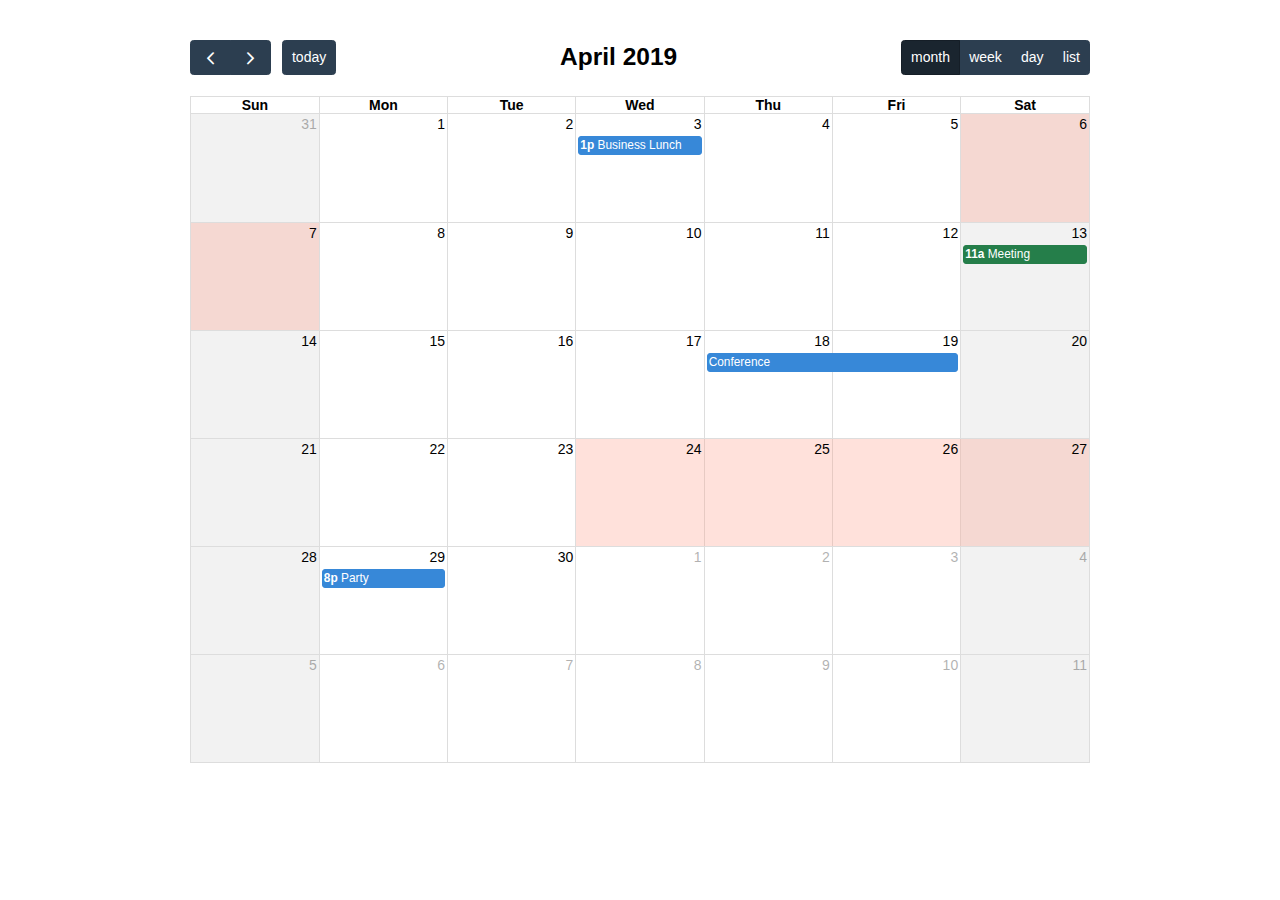
<file: demos/background-events.html>
<!DOCTYPE html>
<html>
<head>
<meta charset='utf-8' />
<link href='../packages/core/main.css' rel='stylesheet' />
<link href='../packages/daygrid/main.css' rel='stylesheet' />
<link href='../packages/timegrid/main.css' rel='stylesheet' />
<link href='../packages/list/main.css' rel='stylesheet' />
<script src='../packages/core/main.js'></script>
<script src='../packages/interaction/main.js'></script>
<script src='../packages/daygrid/main.js'></script>
<script src='../packages/timegrid/main.js'></script>
<script src='../packages/list/main.js'></script>
<script>

  document.addEventListener('DOMContentLoaded', function() {
    var calendarEl = document.getElementById('calendar');

    var calendar = new FullCalendar.Calendar(calendarEl, {
      plugins: [ 'interaction', 'dayGrid', 'timeGrid', 'list' ],
      header: {
        left: 'prev,next today',
        center: 'title',
        right: 'dayGridMonth,timeGridWeek,timeGridDay,listMonth'
      },
      defaultDate: '2019-04-12',
      navLinks: true, // can click day/week names to navigate views
      businessHours: true, // display business hours
      editable: true,
      events: [
        {
          title: 'Business Lunch',
          start: '2019-04-03T13:00:00',
          constraint: 'businessHours'
        },
        {
          title: 'Meeting',
          start: '2019-04-13T11:00:00',
          constraint: 'availableForMeeting', // defined below
          color: '#257e4a'
        },
        {
          title: 'Conference',
          start: '2019-04-18',
          end: '2019-04-20'
        },
        {
          title: 'Party',
          start: '2019-04-29T20:00:00'
        },

        // areas where "Meeting" must be dropped
        {
          groupId: 'availableForMeeting',
          start: '2019-04-11T10:00:00',
          end: '2019-04-11T16:00:00',
          rendering: 'background'
        },
        {
          groupId: 'availableForMeeting',
          start: '2019-04-13T10:00:00',
          end: '2019-04-13T16:00:00',
          rendering: 'background'
        },

        // red areas where no events can be dropped
        {
          start: '2019-04-24',
          end: '2019-04-28',
          overlap: false,
          rendering: 'background',
          color: '#ff9f89'
        },
        {
          start: '2019-04-06',
          end: '2019-04-08',
          overlap: false,
          rendering: 'background',
          color: '#ff9f89'
        }
      ]
    });

    calendar.render();
  });

</script>
<style>

  body {
    margin: 40px 10px;
    padding: 0;
    font-family: Arial, Helvetica Neue, Helvetica, sans-serif;
    font-size: 14px;
  }

  #calendar {
    max-width: 900px;
    margin: 0 auto;
  }

</style>
</head>
<body>

  <div id='calendar'></div>

</body>
</html>
</file>
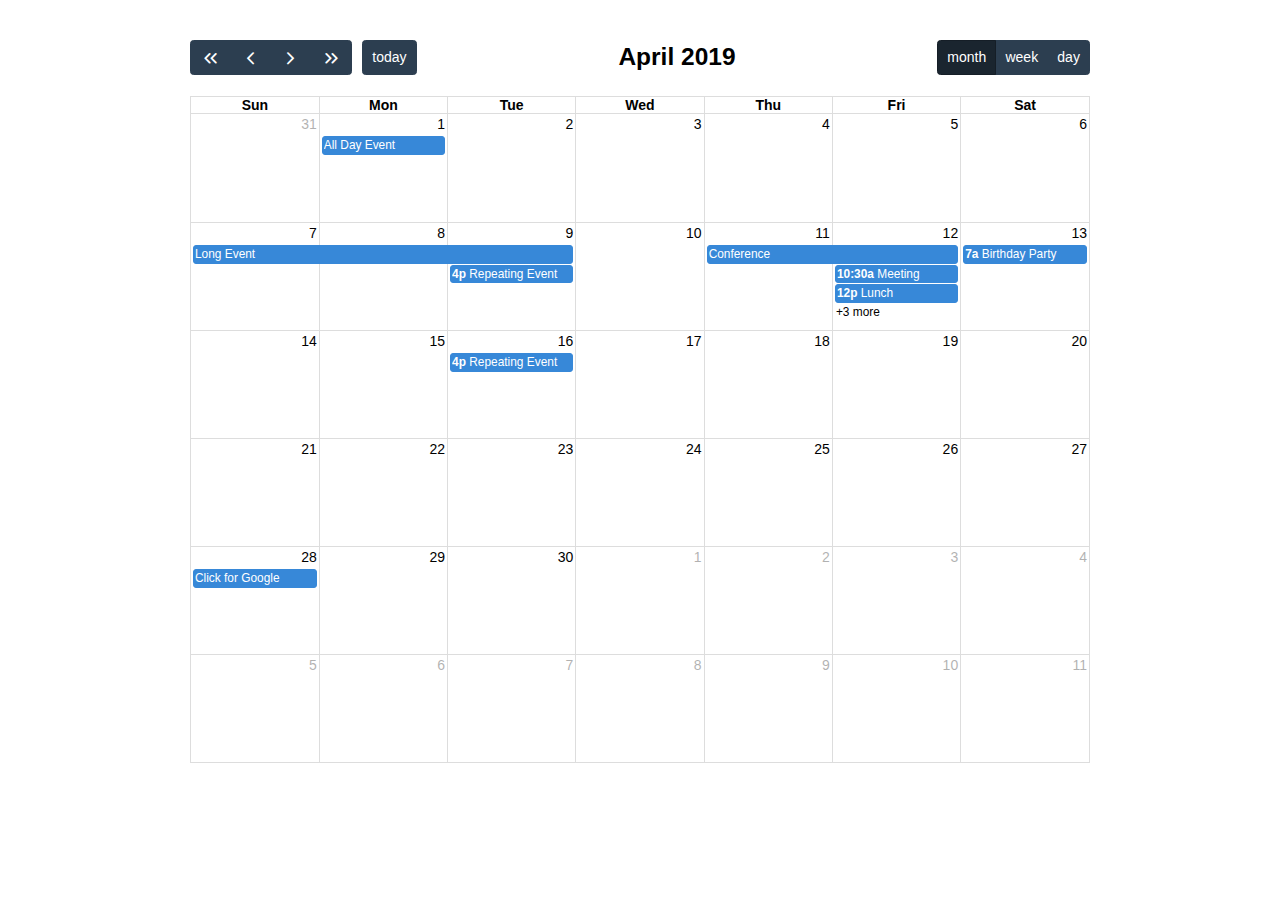
<file: demos/daygrid-views.html>
<!DOCTYPE html>
<html>
<head>
<meta charset='utf-8' />
<link href='../packages/core/main.css' rel='stylesheet' />
<link href='../packages/daygrid/main.css' rel='stylesheet' />
<script src='../packages/core/main.js'></script>
<script src='../packages/interaction/main.js'></script>
<script src='../packages/daygrid/main.js'></script>
<script>

  document.addEventListener('DOMContentLoaded', function() {
    var calendarEl = document.getElementById('calendar');

    var calendar = new FullCalendar.Calendar(calendarEl, {
      plugins: [ 'interaction', 'dayGrid' ],
      header: {
        left: 'prevYear,prev,next,nextYear today',
        center: 'title',
        right: 'dayGridMonth,dayGridWeek,dayGridDay'
      },
      defaultDate: '2019-04-12',
      navLinks: true, // can click day/week names to navigate views
      editable: true,
      eventLimit: true, // allow "more" link when too many events
      events: [
        {
          title: 'All Day Event',
          start: '2019-04-01'
        },
        {
          title: 'Long Event',
          start: '2019-04-07',
          end: '2019-04-10'
        },
        {
          groupId: 999,
          title: 'Repeating Event',
          start: '2019-04-09T16:00:00'
        },
        {
          groupId: 999,
          title: 'Repeating Event',
          start: '2019-04-16T16:00:00'
        },
        {
          title: 'Conference',
          start: '2019-04-11',
          end: '2019-04-13'
        },
        {
          title: 'Meeting',
          start: '2019-04-12T10:30:00',
          end: '2019-04-12T12:30:00'
        },
        {
          title: 'Lunch',
          start: '2019-04-12T12:00:00'
        },
        {
          title: 'Meeting',
          start: '2019-04-12T14:30:00'
        },
        {
          title: 'Happy Hour',
          start: '2019-04-12T17:30:00'
        },
        {
          title: 'Dinner',
          start: '2019-04-12T20:00:00'
        },
        {
          title: 'Birthday Party',
          start: '2019-04-13T07:00:00'
        },
        {
          title: 'Click for Google',
          url: 'http://google.com/',
          start: '2019-04-28'
        }
      ]
    });

    calendar.render();
  });

</script>
<style>

  body {
    margin: 40px 10px;
    padding: 0;
    font-family: Arial, Helvetica Neue, Helvetica, sans-serif;
    font-size: 14px;
  }

  #calendar {
    max-width: 900px;
    margin: 0 auto;
  }

</style>
</head>
<body>

  <div id='calendar'></div>

</body>
</html>
</file>
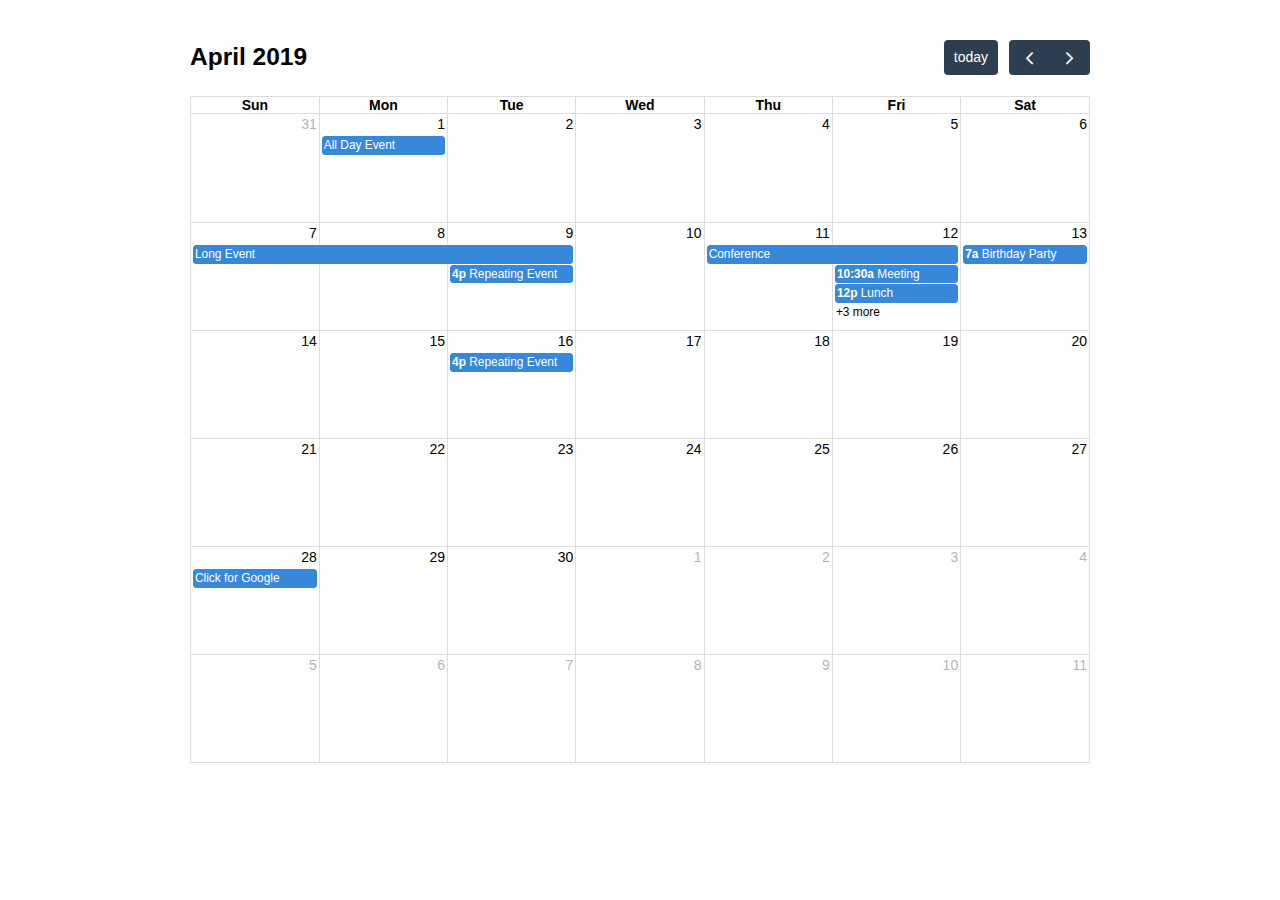
<file: demos/default.html>
<!DOCTYPE html>
<html>
<head>
<meta charset='utf-8' />
<link href='../packages/core/main.css' rel='stylesheet' />
<link href='../packages/daygrid/main.css' rel='stylesheet' />
<script src='../packages/core/main.js'></script>
<script src='../packages/interaction/main.js'></script>
<script src='../packages/daygrid/main.js'></script>
<script>

  document.addEventListener('DOMContentLoaded', function() {
    var calendarEl = document.getElementById('calendar');

    var calendar = new FullCalendar.Calendar(calendarEl, {
      plugins: [ 'interaction', 'dayGrid' ],
      defaultDate: '2019-04-12',
      editable: true,
      eventLimit: true, // allow "more" link when too many events
      events: [
        {
          title: 'All Day Event',
          start: '2019-04-01'
        },
        {
          title: 'Long Event',
          start: '2019-04-07',
          end: '2019-04-10'
        },
        {
          groupId: 999,
          title: 'Repeating Event',
          start: '2019-04-09T16:00:00'
        },
        {
          groupId: 999,
          title: 'Repeating Event',
          start: '2019-04-16T16:00:00'
        },
        {
          title: 'Conference',
          start: '2019-04-11',
          end: '2019-04-13'
        },
        {
          title: 'Meeting',
          start: '2019-04-12T10:30:00',
          end: '2019-04-12T12:30:00'
        },
        {
          title: 'Lunch',
          start: '2019-04-12T12:00:00'
        },
        {
          title: 'Meeting',
          start: '2019-04-12T14:30:00'
        },
        {
          title: 'Happy Hour',
          start: '2019-04-12T17:30:00'
        },
        {
          title: 'Dinner',
          start: '2019-04-12T20:00:00'
        },
        {
          title: 'Birthday Party',
          start: '2019-04-13T07:00:00'
        },
        {
          title: 'Click for Google',
          url: 'http://google.com/',
          start: '2019-04-28'
        }
      ]
    });

    calendar.render();
  });

</script>
<style>

  body {
    margin: 40px 10px;
    padding: 0;
    font-family: Arial, Helvetica Neue, Helvetica, sans-serif;
    font-size: 14px;
  }

  #calendar {
    max-width: 900px;
    margin: 0 auto;
  }

</style>
</head>
<body>

  <div id='calendar'></div>

</body>
</html>
</file>
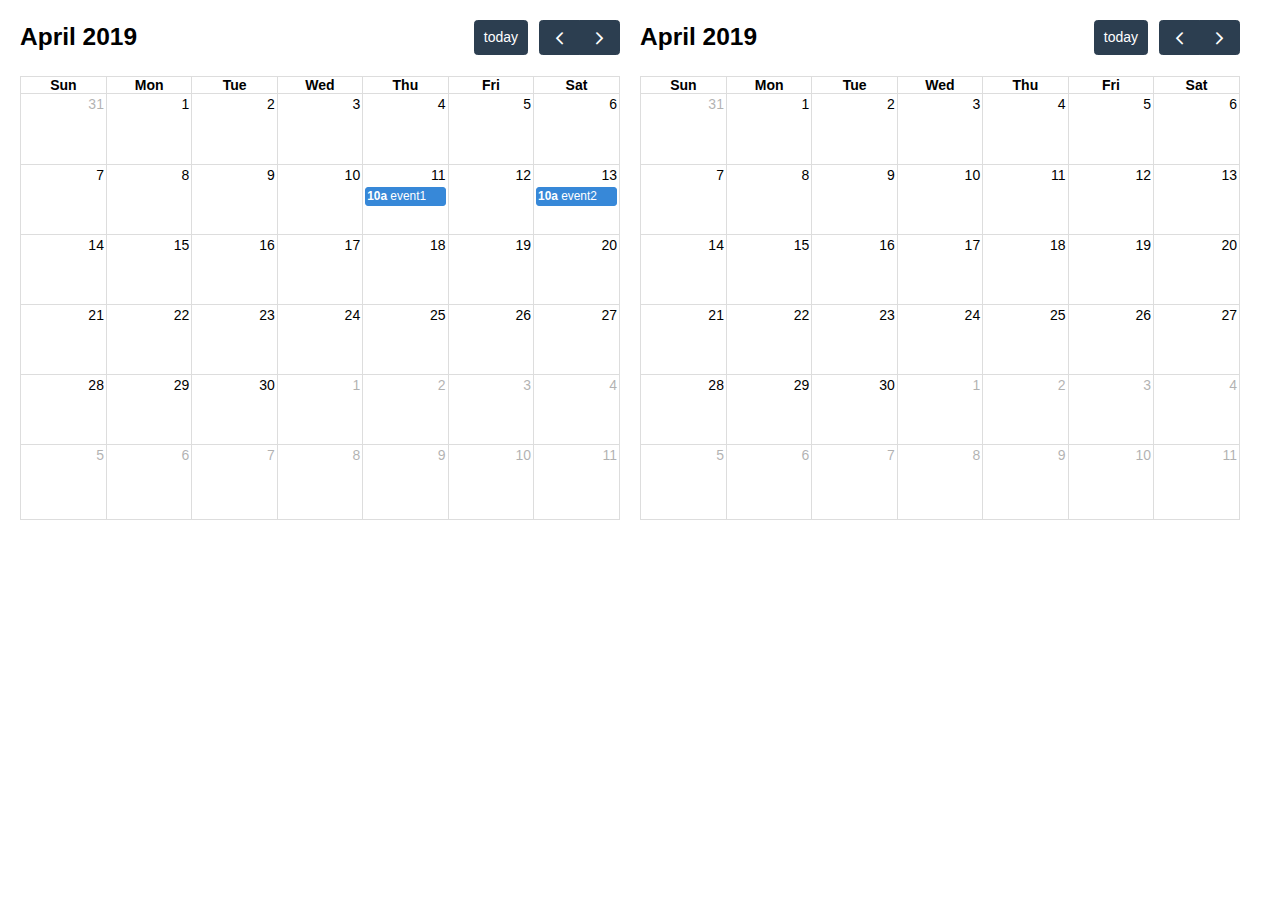
<file: demos/external-dragging-2cals.html>
<!DOCTYPE html>
<html>
<head>
<meta charset='utf-8' />
<link href='../packages/core/main.css' rel='stylesheet' />
<link href='../packages/daygrid/main.css' rel='stylesheet' />
<script src='../packages/core/main.js'></script>
<script src='../packages/interaction/main.js'></script>
<script src='../packages/daygrid/main.js'></script>
<script>

  document.addEventListener('DOMContentLoaded', function() {
    var srcCalendarEl = document.getElementById('source-calendar');
    var destCalendarEl = document.getElementById('destination-calendar');

    var srcCalendar = new FullCalendar.Calendar(srcCalendarEl, {
      plugins: [ 'interaction', 'dayGrid' ],
      editable: true,
      defaultDate: '2019-04-12',
      events: [
        {
          title: 'event1',
          start: '2019-04-11T10:00:00',
          end: '2019-04-11T16:00:00'
        },
        {
          title: 'event2',
          start: '2019-04-13T10:00:00',
          end: '2019-04-13T16:00:00'
        }
      ],
      eventLeave: function(info) {
        console.log('event left!', info.event);
      }
    });

    var destCalendar = new FullCalendar.Calendar(destCalendarEl, {
      plugins: [ 'interaction', 'dayGrid' ],
      defaultDate: '2019-04-12',
      editable: true,
      droppable: true, // will let it receive events!
      eventReceive: function(info) {
        console.log('event received!', info.event);
      }
    });

    srcCalendar.render();
    destCalendar.render();
  });

</script>
<style>

  body {
    margin: 20px 0 0 20px;
    font-size: 14px;
    font-family: Arial, Helvetica Neue, Helvetica, sans-serif;
  }

  #source-calendar,
  #destination-calendar {
    float: left;
    width: 600px;
    margin: 0 20px 20px 0;
  }

</style>
</head>
<body>

  <div id='source-calendar'></div>
  <div id='destination-calendar'></div>

</body>
</html>
</file>
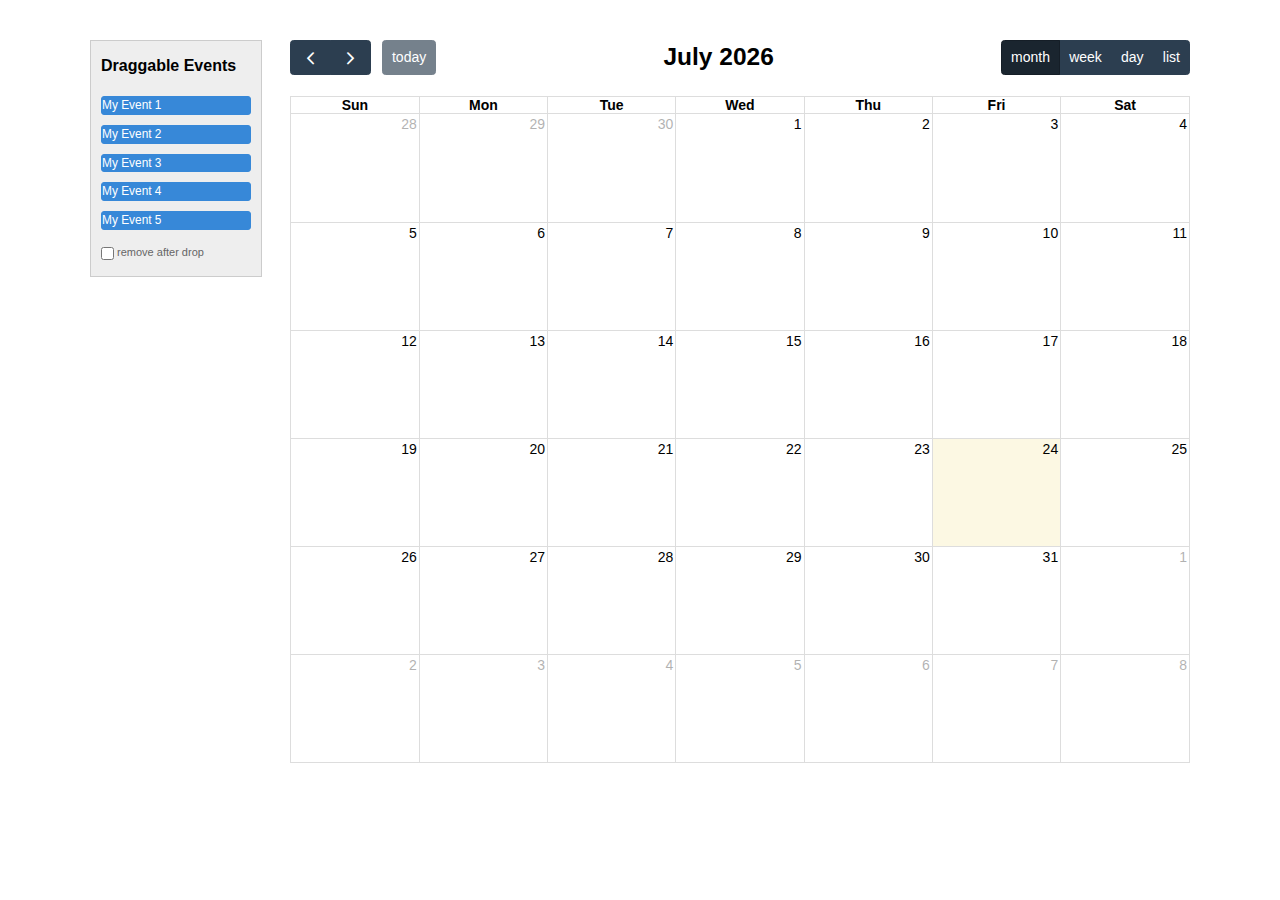
<file: demos/external-dragging-builtin.html>
<!DOCTYPE html>
<html>
<head>
<meta charset='utf-8' />
<link href='../packages/core/main.css' rel='stylesheet' />
<link href='../packages/daygrid/main.css' rel='stylesheet' />
<link href='../packages/timegrid/main.css' rel='stylesheet' />
<link href='../packages/list/main.css' rel='stylesheet' />
<script src='../packages/core/main.js'></script>
<script src='../packages/interaction/main.js'></script>
<script src='../packages/daygrid/main.js'></script>
<script src='../packages/timegrid/main.js'></script>
<script src='../packages/list/main.js'></script>
<script>

  document.addEventListener('DOMContentLoaded', function() {
    var Calendar = FullCalendar.Calendar;
    var Draggable = FullCalendarInteraction.Draggable

    /* initialize the external events
    -----------------------------------------------------------------*/

    var containerEl = document.getElementById('external-events-list');
    new Draggable(containerEl, {
      itemSelector: '.fc-event',
      eventData: function(eventEl) {
        return {
          title: eventEl.innerText.trim()
        }
      }
    });

    //// the individual way to do it
    // var containerEl = document.getElementById('external-events-list');
    // var eventEls = Array.prototype.slice.call(
    //   containerEl.querySelectorAll('.fc-event')
    // );
    // eventEls.forEach(function(eventEl) {
    //   new Draggable(eventEl, {
    //     eventData: {
    //       title: eventEl.innerText.trim(),
    //     }
    //   });
    // });

    /* initialize the calendar
    -----------------------------------------------------------------*/

    var calendarEl = document.getElementById('calendar');
    var calendar = new Calendar(calendarEl, {
      plugins: [ 'interaction', 'dayGrid', 'timeGrid', 'list' ],
      header: {
        left: 'prev,next today',
        center: 'title',
        right: 'dayGridMonth,timeGridWeek,timeGridDay,listWeek'
      },
      editable: true,
      droppable: true, // this allows things to be dropped onto the calendar
      drop: function(arg) {
        // is the "remove after drop" checkbox checked?
        if (document.getElementById('drop-remove').checked) {
          // if so, remove the element from the "Draggable Events" list
          arg.draggedEl.parentNode.removeChild(arg.draggedEl);
        }
      }
    });
    calendar.render();

  });

</script>
<style>

  body {
    margin-top: 40px;
    font-size: 14px;
    font-family: Arial, Helvetica Neue, Helvetica, sans-serif;
  }

  #wrap {
    width: 1100px;
    margin: 0 auto;
  }

  #external-events {
    float: left;
    width: 150px;
    padding: 0 10px;
    border: 1px solid #ccc;
    background: #eee;
    text-align: left;
  }

  #external-events h4 {
    font-size: 16px;
    margin-top: 0;
    padding-top: 1em;
  }

  #external-events .fc-event {
    margin: 10px 0;
    cursor: pointer;
  }

  #external-events p {
    margin: 1.5em 0;
    font-size: 11px;
    color: #666;
  }

  #external-events p input {
    margin: 0;
    vertical-align: middle;
  }

  #calendar {
    float: right;
    width: 900px;
  }

</style>
</head>
<body>
  <div id='wrap'>

    <div id='external-events'>
      <h4>Draggable Events</h4>

      <div id='external-events-list'>
        <div class='fc-event'>My Event 1</div>
        <div class='fc-event'>My Event 2</div>
        <div class='fc-event'>My Event 3</div>
        <div class='fc-event'>My Event 4</div>
        <div class='fc-event'>My Event 5</div>
      </div>

      <p>
        <input type='checkbox' id='drop-remove' />
        <label for='drop-remove'>remove after drop</label>
      </p>
    </div>

    <div id='calendar'></div>

    <div style='clear:both'></div>

  </div>
</body>
</html>
</file>
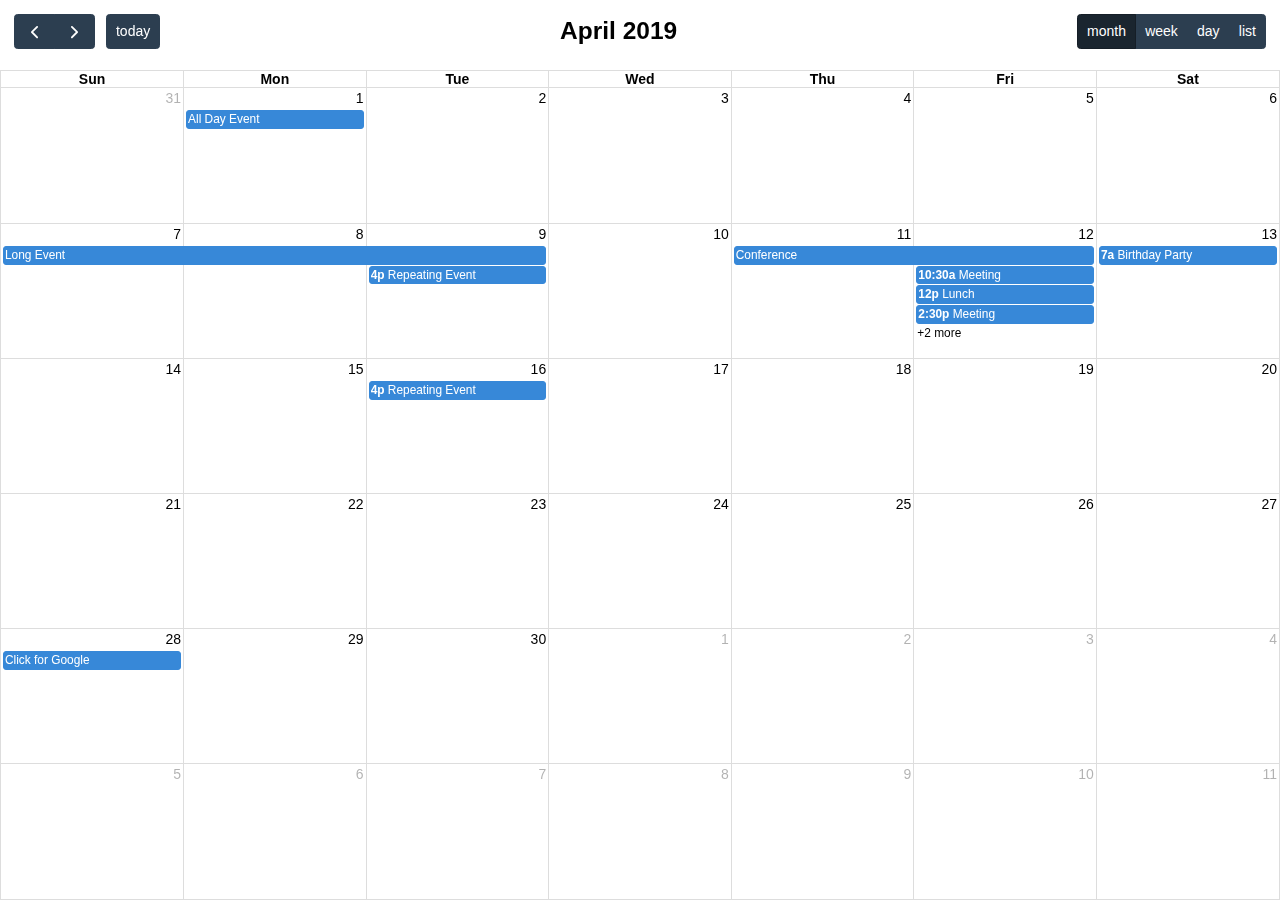
<file: demos/full-height.html>
<!DOCTYPE html>
<html>
<head>
<meta charset='utf-8' />
<link href='../packages/core/main.css' rel='stylesheet' />
<link href='../packages/daygrid/main.css' rel='stylesheet' />
<link href='../packages/timegrid/main.css' rel='stylesheet' />
<link href='../packages/list/main.css' rel='stylesheet' />
<script src='../packages/core/main.js'></script>
<script src='../packages/interaction/main.js'></script>
<script src='../packages/daygrid/main.js'></script>
<script src='../packages/timegrid/main.js'></script>
<script src='../packages/list/main.js'></script>
<script>

  document.addEventListener('DOMContentLoaded', function() {
    var calendarEl = document.getElementById('calendar');

    var calendar = new FullCalendar.Calendar(calendarEl, {
      plugins: [ 'interaction', 'dayGrid', 'timeGrid', 'list' ],
      height: 'parent',
      header: {
        left: 'prev,next today',
        center: 'title',
        right: 'dayGridMonth,timeGridWeek,timeGridDay,listWeek'
      },
      defaultView: 'dayGridMonth',
      defaultDate: '2019-04-12',
      navLinks: true, // can click day/week names to navigate views
      editable: true,
      eventLimit: true, // allow "more" link when too many events
      events: [
        {
          title: 'All Day Event',
          start: '2019-04-01',
        },
        {
          title: 'Long Event',
          start: '2019-04-07',
          end: '2019-04-10'
        },
        {
          groupId: 999,
          title: 'Repeating Event',
          start: '2019-04-09T16:00:00'
        },
        {
          groupId: 999,
          title: 'Repeating Event',
          start: '2019-04-16T16:00:00'
        },
        {
          title: 'Conference',
          start: '2019-04-11',
          end: '2019-04-13'
        },
        {
          title: 'Meeting',
          start: '2019-04-12T10:30:00',
          end: '2019-04-12T12:30:00'
        },
        {
          title: 'Lunch',
          start: '2019-04-12T12:00:00'
        },
        {
          title: 'Meeting',
          start: '2019-04-12T14:30:00'
        },
        {
          title: 'Happy Hour',
          start: '2019-04-12T17:30:00'
        },
        {
          title: 'Dinner',
          start: '2019-04-12T20:00:00'
        },
        {
          title: 'Birthday Party',
          start: '2019-04-13T07:00:00'
        },
        {
          title: 'Click for Google',
          url: 'http://google.com/',
          start: '2019-04-28'
        }
      ]
    });

    calendar.render();
  });

</script>
<style>

  html, body {
    overflow: hidden; /* don't do scrollbars */
    font-family: Arial, Helvetica Neue, Helvetica, sans-serif;
    font-size: 14px;
  }

  #calendar-container {
    position: fixed;
    top: 0;
    left: 0;
    right: 0;
    bottom: 0;
  }

  .fc-header-toolbar {
    /*
    the calendar will be butting up against the edges,
    but let's scoot in the header's buttons
    */
    padding-top: 1em;
    padding-left: 1em;
    padding-right: 1em;
  }

</style>
</head>
<body>

  <div id='calendar-container'>
    <div id='calendar'></div>
  </div>

</body>
</html>
</file>
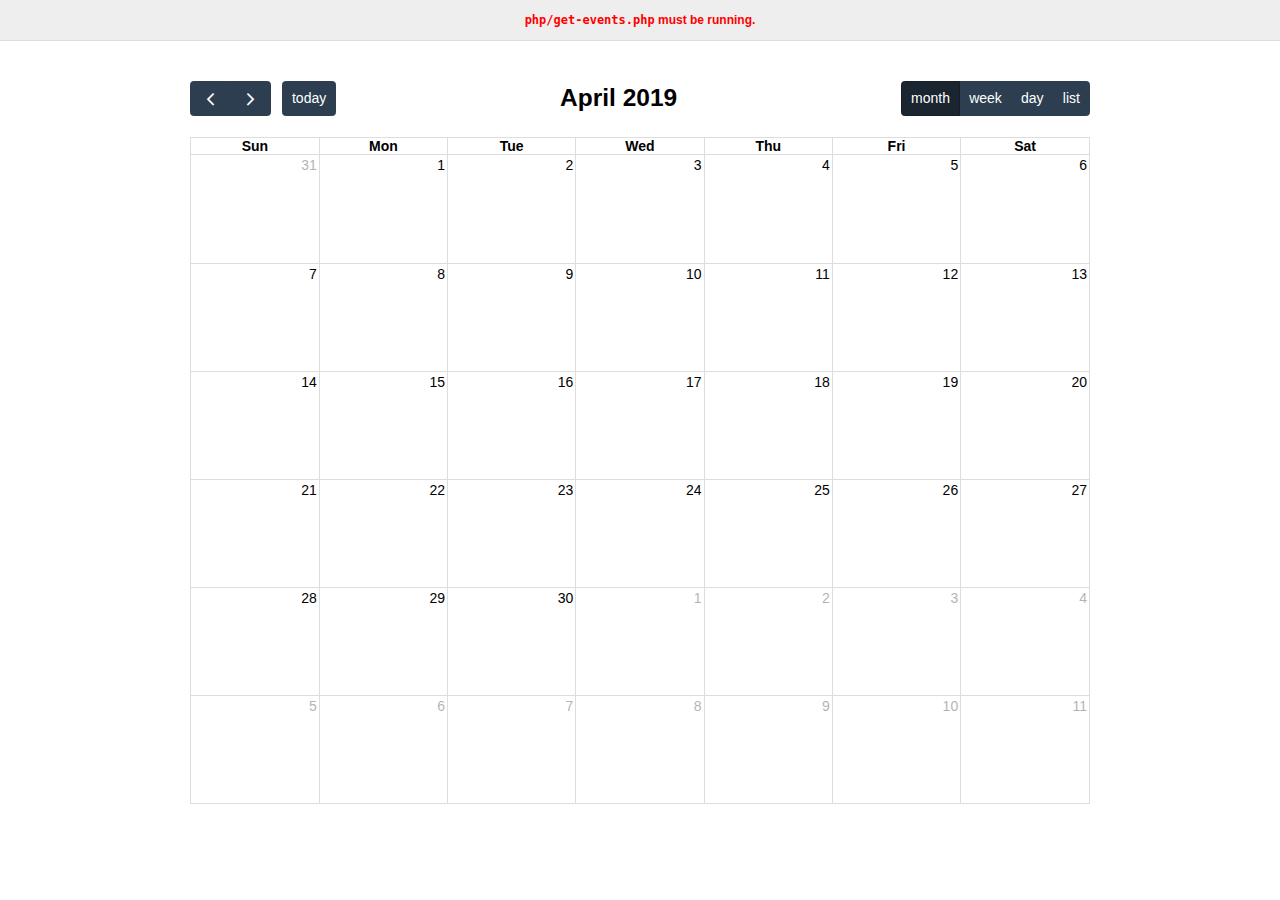
<file: demos/json.html>
<!DOCTYPE html>
<html>
<head>
<meta charset='utf-8' />
<link href='../packages/core/main.css' rel='stylesheet' />
<link href='../packages/daygrid/main.css' rel='stylesheet' />
<link href='../packages/timegrid/main.css' rel='stylesheet' />
<link href='../packages/list/main.css' rel='stylesheet' />
<script src='../packages/core/main.js'></script>
<script src='../packages/interaction/main.js'></script>
<script src='../packages/daygrid/main.js'></script>
<script src='../packages/timegrid/main.js'></script>
<script src='../packages/list/main.js'></script>
<script>

  document.addEventListener('DOMContentLoaded', function() {
    var calendarEl = document.getElementById('calendar');

    var calendar = new FullCalendar.Calendar(calendarEl, {
      plugins: [ 'interaction', 'dayGrid', 'timeGrid', 'list' ],
      header: {
        left: 'prev,next today',
        center: 'title',
        right: 'dayGridMonth,timeGridWeek,timeGridDay,listWeek'
      },
      defaultDate: '2019-04-12',
      editable: true,
      navLinks: true, // can click day/week names to navigate views
      eventLimit: true, // allow "more" link when too many events
      events: {
        url: 'php/get-events.php',
        failure: function() {
          document.getElementById('script-warning').style.display = 'block'
        }
      },
      loading: function(bool) {
        document.getElementById('loading').style.display =
          bool ? 'block' : 'none';
      }
    });

    calendar.render();
  });

</script>
<style>

  body {
    margin: 0;
    padding: 0;
    font-family: Arial, Helvetica Neue, Helvetica, sans-serif;
    font-size: 14px;
  }

  #script-warning {
    display: none;
    background: #eee;
    border-bottom: 1px solid #ddd;
    padding: 0 10px;
    line-height: 40px;
    text-align: center;
    font-weight: bold;
    font-size: 12px;
    color: red;
  }

  #loading {
    display: none;
    position: absolute;
    top: 10px;
    right: 10px;
  }

  #calendar {
    max-width: 900px;
    margin: 40px auto;
    padding: 0 10px;
  }

</style>
</head>
<body>

  <div id='script-warning'>
    <code>php/get-events.php</code> must be running.
  </div>

  <div id='loading'>loading...</div>

  <div id='calendar'></div>

</body>
</html>
</file>
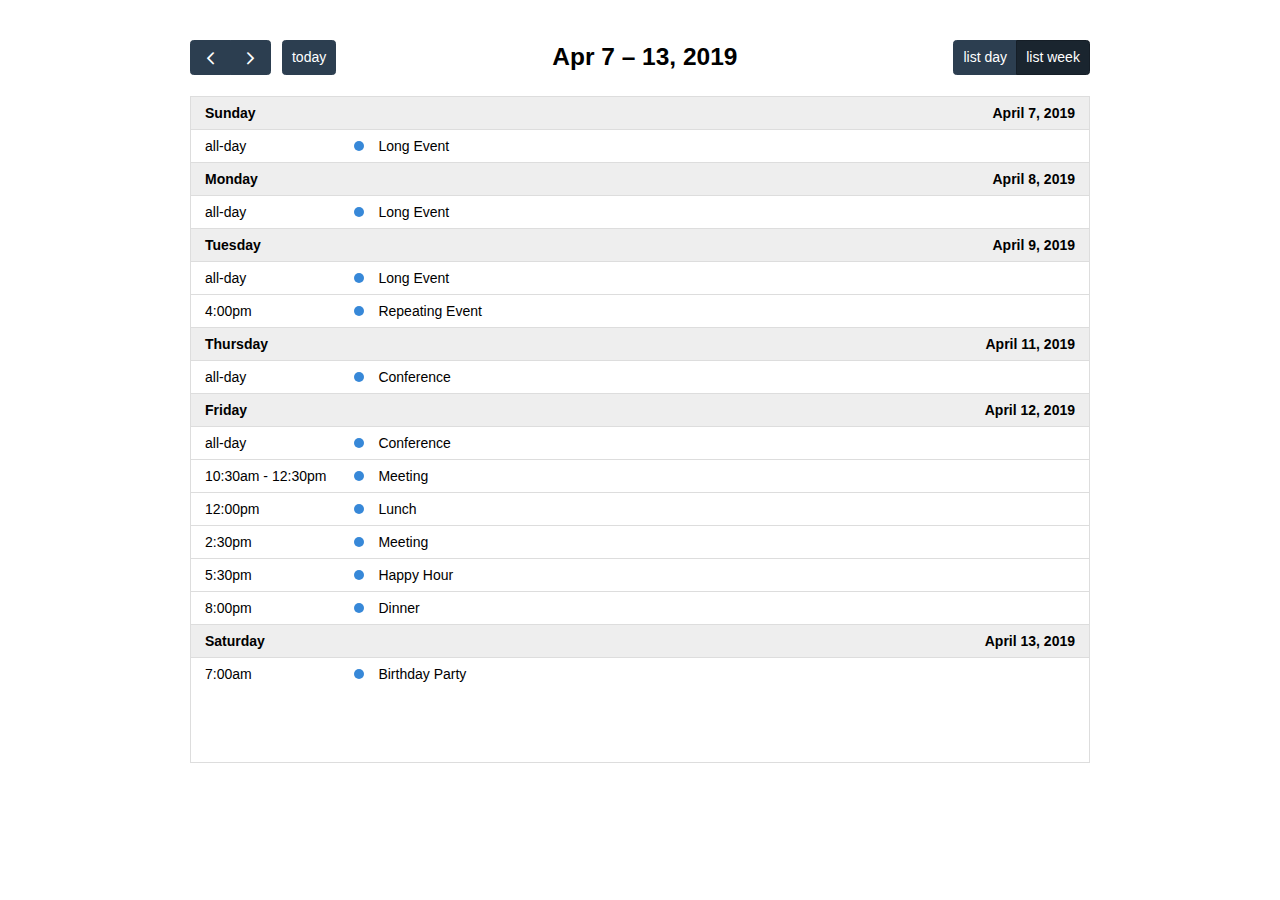
<file: demos/list-views.html>
<!DOCTYPE html>
<html>
<head>
<meta charset='utf-8' />
<link href='../packages/core/main.css' rel='stylesheet' />
<link href='../packages/list/main.css' rel='stylesheet' />
<script src='../packages/core/main.js'></script>
<script src='../packages/list/main.js'></script>
<script>

  document.addEventListener('DOMContentLoaded', function() {
    var calendarEl = document.getElementById('calendar');

    var calendar = new FullCalendar.Calendar(calendarEl, {
      plugins: [ 'list' ],

      header: {
        left: 'prev,next today',
        center: 'title',
        right: 'listDay,listWeek,dayGridMonth'
      },

      // customize the button names,
      // otherwise they'd all just say "list"
      views: {
        listDay: { buttonText: 'list day' },
        listWeek: { buttonText: 'list week' }
      },

      defaultView: 'listWeek',
      defaultDate: '2019-04-12',
      navLinks: true, // can click day/week names to navigate views
      editable: true,
      eventLimit: true, // allow "more" link when too many events
      events: [
        {
          title: 'All Day Event',
          start: '2019-04-01'
        },
        {
          title: 'Long Event',
          start: '2019-04-07',
          end: '2019-04-10'
        },
        {
          groupId: 999,
          title: 'Repeating Event',
          start: '2019-04-09T16:00:00'
        },
        {
          groupId: 999,
          title: 'Repeating Event',
          start: '2019-04-16T16:00:00'
        },
        {
          title: 'Conference',
          start: '2019-04-11',
          end: '2019-04-13'
        },
        {
          title: 'Meeting',
          start: '2019-04-12T10:30:00',
          end: '2019-04-12T12:30:00'
        },
        {
          title: 'Lunch',
          start: '2019-04-12T12:00:00'
        },
        {
          title: 'Meeting',
          start: '2019-04-12T14:30:00'
        },
        {
          title: 'Happy Hour',
          start: '2019-04-12T17:30:00'
        },
        {
          title: 'Dinner',
          start: '2019-04-12T20:00:00'
        },
        {
          title: 'Birthday Party',
          start: '2019-04-13T07:00:00'
        },
        {
          title: 'Click for Google',
          url: 'http://google.com/',
          start: '2019-04-28'
        }
      ]
    });

    calendar.render();
  });

</script>
<style>

  body {
    margin: 40px 10px;
    padding: 0;
    font-family: Arial, Helvetica Neue, Helvetica, sans-serif;
    font-size: 14px;
  }

  #calendar {
    max-width: 900px;
    margin: 0 auto;
  }

</style>
</head>
<body>

  <div id='calendar'></div>

</body>
</html>
</file>
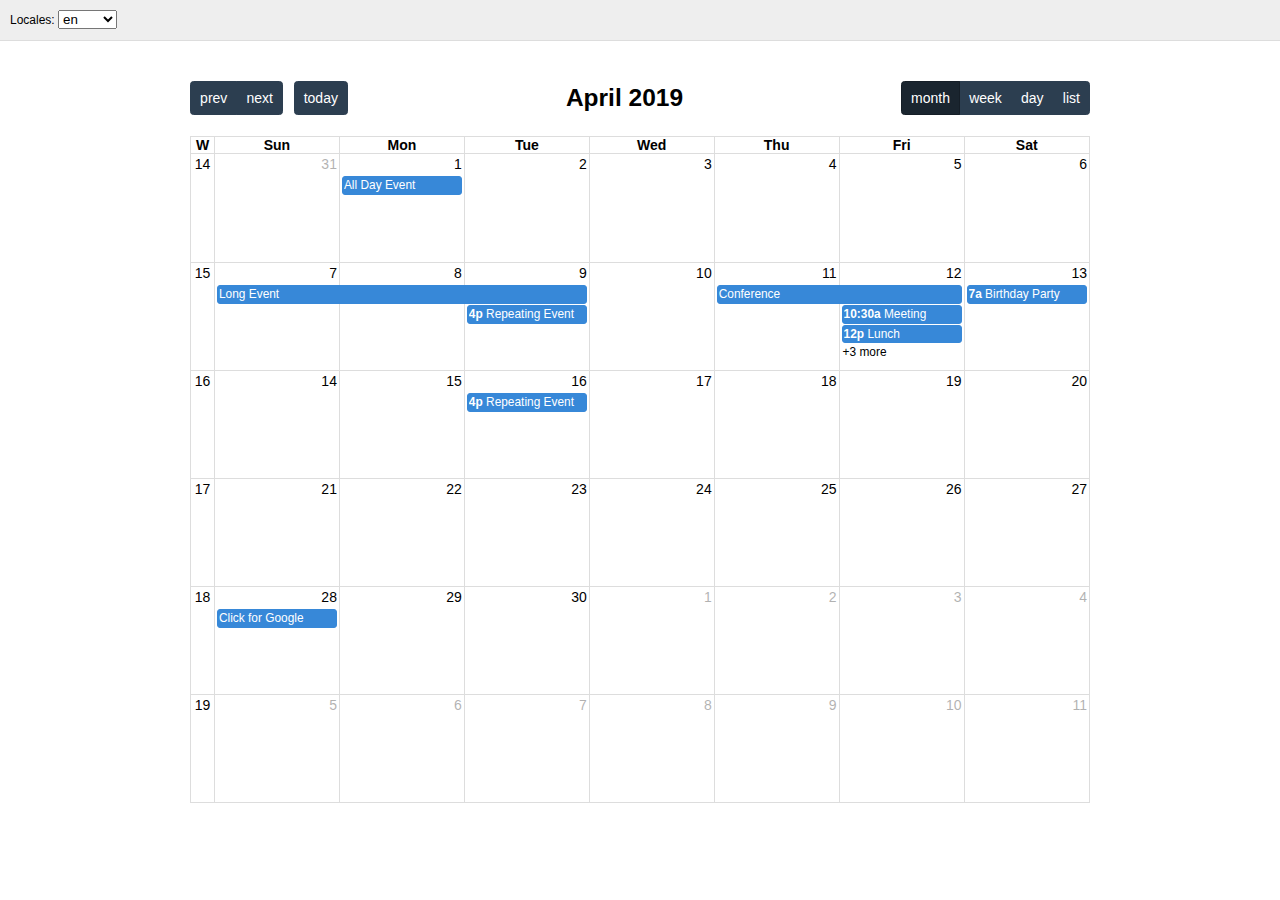
<file: demos/locales.html>
<!DOCTYPE html>
<html>
<head>
<meta charset='utf-8' />
<link href='../packages/core/main.css' rel='stylesheet' />
<link href='../packages/daygrid/main.css' rel='stylesheet' />
<link href='../packages/timegrid/main.css' rel='stylesheet' />
<link href='../packages/list/main.css' rel='stylesheet' />
<script src='../packages/core/main.js'></script>
<script src='../packages/core/locales-all.js'></script>
<script src='../packages/interaction/main.js'></script>
<script src='../packages/daygrid/main.js'></script>
<script src='../packages/timegrid/main.js'></script>
<script src='../packages/list/main.js'></script>
<script>

  document.addEventListener('DOMContentLoaded', function() {
    var initialLocaleCode = 'en';
    var localeSelectorEl = document.getElementById('locale-selector');
    var calendarEl = document.getElementById('calendar');

    var calendar = new FullCalendar.Calendar(calendarEl, {
      plugins: [ 'interaction', 'dayGrid', 'timeGrid', 'list' ],
      header: {
        left: 'prev,next today',
        center: 'title',
        right: 'dayGridMonth,timeGridWeek,timeGridDay,listMonth'
      },
      defaultDate: '2019-04-12',
      locale: initialLocaleCode,
      buttonIcons: false, // show the prev/next text
      weekNumbers: true,
      navLinks: true, // can click day/week names to navigate views
      editable: true,
      eventLimit: true, // allow "more" link when too many events
      events: [
        {
          title: 'All Day Event',
          start: '2019-04-01'
        },
        {
          title: 'Long Event',
          start: '2019-04-07',
          end: '2019-04-10'
        },
        {
          groupId: 999,
          title: 'Repeating Event',
          start: '2019-04-09T16:00:00'
        },
        {
          groupId: 999,
          title: 'Repeating Event',
          start: '2019-04-16T16:00:00'
        },
        {
          title: 'Conference',
          start: '2019-04-11',
          end: '2019-04-13'
        },
        {
          title: 'Meeting',
          start: '2019-04-12T10:30:00',
          end: '2019-04-12T12:30:00'
        },
        {
          title: 'Lunch',
          start: '2019-04-12T12:00:00'
        },
        {
          title: 'Meeting',
          start: '2019-04-12T14:30:00'
        },
        {
          title: 'Happy Hour',
          start: '2019-04-12T17:30:00'
        },
        {
          title: 'Dinner',
          start: '2019-04-12T20:00:00'
        },
        {
          title: 'Birthday Party',
          start: '2019-04-13T07:00:00'
        },
        {
          title: 'Click for Google',
          url: 'http://google.com/',
          start: '2019-04-28'
        }
      ]
    });

    calendar.render();

    // build the locale selector's options
    calendar.getAvailableLocaleCodes().forEach(function(localeCode) {
      var optionEl = document.createElement('option');
      optionEl.value = localeCode;
      optionEl.selected = localeCode == initialLocaleCode;
      optionEl.innerText = localeCode;
      localeSelectorEl.appendChild(optionEl);
    });

    // when the selected option changes, dynamically change the calendar option
    localeSelectorEl.addEventListener('change', function() {
      if (this.value) {
        calendar.setOption('locale', this.value);
      }
    });

  });

</script>
<style>

  body {
    margin: 0;
    padding: 0;
    font-family: Arial, Helvetica Neue, Helvetica, sans-serif;
    font-size: 14px;
  }

  #top {
    background: #eee;
    border-bottom: 1px solid #ddd;
    padding: 0 10px;
    line-height: 40px;
    font-size: 12px;
  }

  #calendar {
    max-width: 900px;
    margin: 40px auto;
    padding: 0 10px;
  }

</style>
</head>
<body>

  <div id='top'>

    Locales:
    <select id='locale-selector'></select>

  </div>

  <div id='calendar'></div>

</body>
</html>
</file>
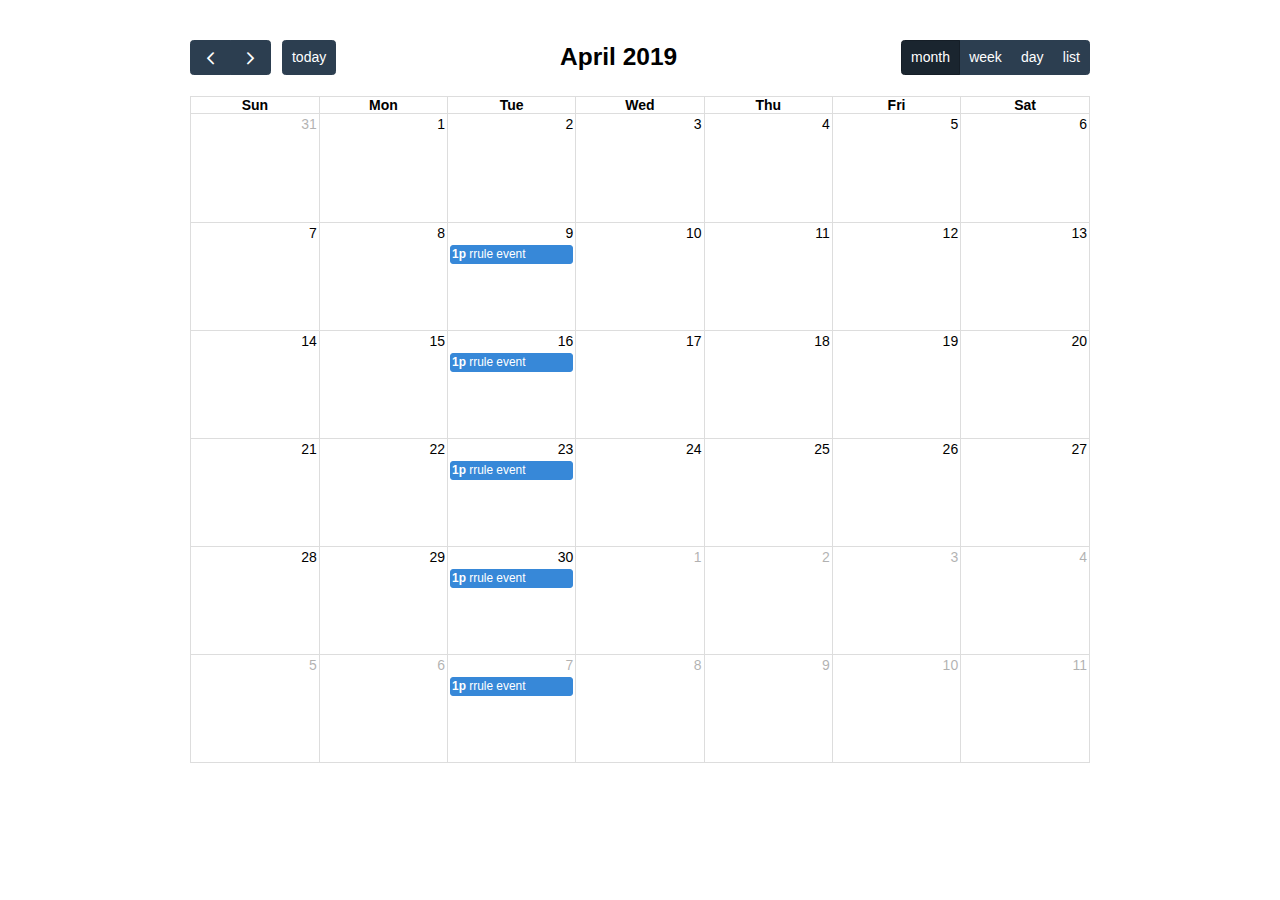
<file: demos/rrule.html>
<!DOCTYPE html>
<html>
<head>
<meta charset='utf-8' />
<link href='../packages/core/main.css' rel='stylesheet' />
<link href='../packages/daygrid/main.css' rel='stylesheet' />
<link href='../packages/timegrid/main.css' rel='stylesheet' />
<link href='../packages/list/main.css' rel='stylesheet' />
<script src='../vendor/rrule.js'></script>
<script src='../packages/core/main.js'></script>
<script src='../packages/interaction/main.js'></script>
<script src='../packages/daygrid/main.js'></script>
<script src='../packages/timegrid/main.js'></script>
<script src='../packages/list/main.js'></script>
<script src='../packages/rrule/main.js'></script>
<script>

  document.addEventListener('DOMContentLoaded', function() {
    var calendarEl = document.getElementById('calendar');

    var calendar = new FullCalendar.Calendar(calendarEl, {
      plugins: [ 'interaction', 'dayGrid', 'timeGrid', 'list', 'rrule' ],
      header: {
        left: 'prev,next today',
        center: 'title',
        right: 'dayGridMonth,timeGridWeek,timeGridDay,listMonth'
      },
      defaultDate: '2019-04-12',
      editable: true,
      events: [
        {
          title: 'rrule event',
          rrule: {
            dtstart: '2019-04-09T13:00:00',
            // until: '2019-04-01',
            freq: 'weekly'
          },
          duration: '02:00'
        }
      ],
      eventClick: function(arg) {
        if (confirm('delete event?')) {
          arg.event.remove()
        }
      }
    });

    calendar.render();
  });

</script>
<style>

  body {
    margin: 40px 10px;
    padding: 0;
    font-family: Arial, Helvetica Neue, Helvetica, sans-serif;
    font-size: 14px;
  }

  #calendar {
    max-width: 900px;
    margin: 0 auto;
  }

</style>
</head>
<body>

  <div id='calendar'></div>

</body>
</html>
</file>
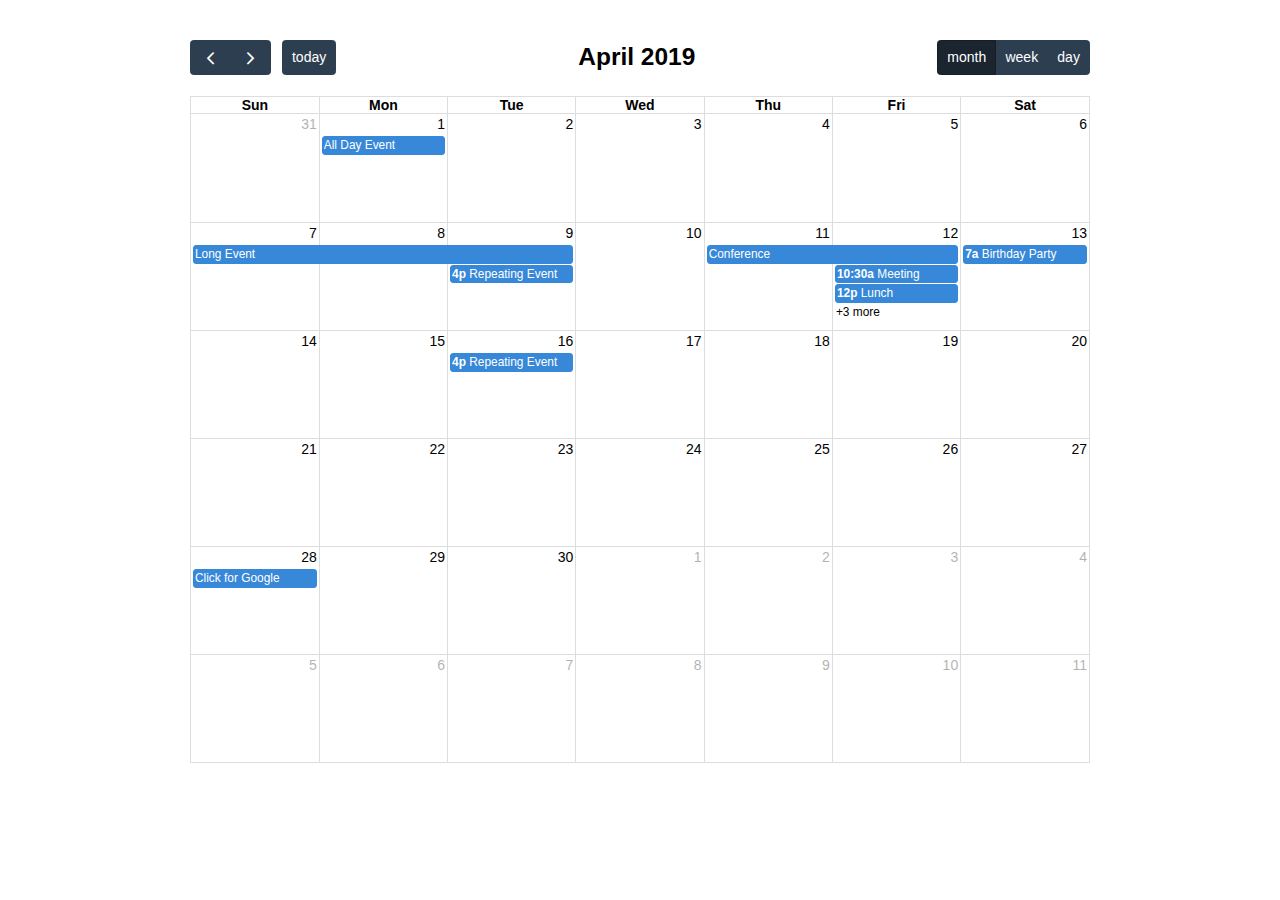
<file: demos/selectable.html>
<!DOCTYPE html>
<html>
<head>
<meta charset='utf-8' />
<link href='../packages/core/main.css' rel='stylesheet' />
<link href='../packages/daygrid/main.css' rel='stylesheet' />
<link href='../packages/timegrid/main.css' rel='stylesheet' />
<script src='../packages/core/main.js'></script>
<script src='../packages/interaction/main.js'></script>
<script src='../packages/daygrid/main.js'></script>
<script src='../packages/timegrid/main.js'></script>
<script>

  document.addEventListener('DOMContentLoaded', function() {
    var calendarEl = document.getElementById('calendar');

    var calendar = new FullCalendar.Calendar(calendarEl, {
      plugins: [ 'interaction', 'dayGrid', 'timeGrid' ],
      header: {
        left: 'prev,next today',
        center: 'title',
        right: 'dayGridMonth,timeGridWeek,timeGridDay'
      },
      defaultDate: '2019-04-12',
      navLinks: true, // can click day/week names to navigate views
      selectable: true,
      selectMirror: true,
      select: function(arg) {
        var title = prompt('Event Title:');
        if (title) {
          calendar.addEvent({
            title: title,
            start: arg.start,
            end: arg.end,
            allDay: arg.allDay
          })
        }
        calendar.unselect()
      },
      editable: true,
      eventLimit: true, // allow "more" link when too many events
      events: [
        {
          title: 'All Day Event',
          start: '2019-04-01'
        },
        {
          title: 'Long Event',
          start: '2019-04-07',
          end: '2019-04-10'
        },
        {
          groupId: 999,
          title: 'Repeating Event',
          start: '2019-04-09T16:00:00'
        },
        {
          groupId: 999,
          title: 'Repeating Event',
          start: '2019-04-16T16:00:00'
        },
        {
          title: 'Conference',
          start: '2019-04-11',
          end: '2019-04-13'
        },
        {
          title: 'Meeting',
          start: '2019-04-12T10:30:00',
          end: '2019-04-12T12:30:00'
        },
        {
          title: 'Lunch',
          start: '2019-04-12T12:00:00'
        },
        {
          title: 'Meeting',
          start: '2019-04-12T14:30:00'
        },
        {
          title: 'Happy Hour',
          start: '2019-04-12T17:30:00'
        },
        {
          title: 'Dinner',
          start: '2019-04-12T20:00:00'
        },
        {
          title: 'Birthday Party',
          start: '2019-04-13T07:00:00'
        },
        {
          title: 'Click for Google',
          url: 'http://google.com/',
          start: '2019-04-28'
        }
      ]
    });

    calendar.render();
  });

</script>
<style>

  body {
    margin: 40px 10px;
    padding: 0;
    font-family: Arial, Helvetica Neue, Helvetica, sans-serif;
    font-size: 14px;
  }

  #calendar {
    max-width: 900px;
    margin: 0 auto;
  }

</style>
</head>
<body>

  <div id='calendar'></div>

</body>
</html>
</file>
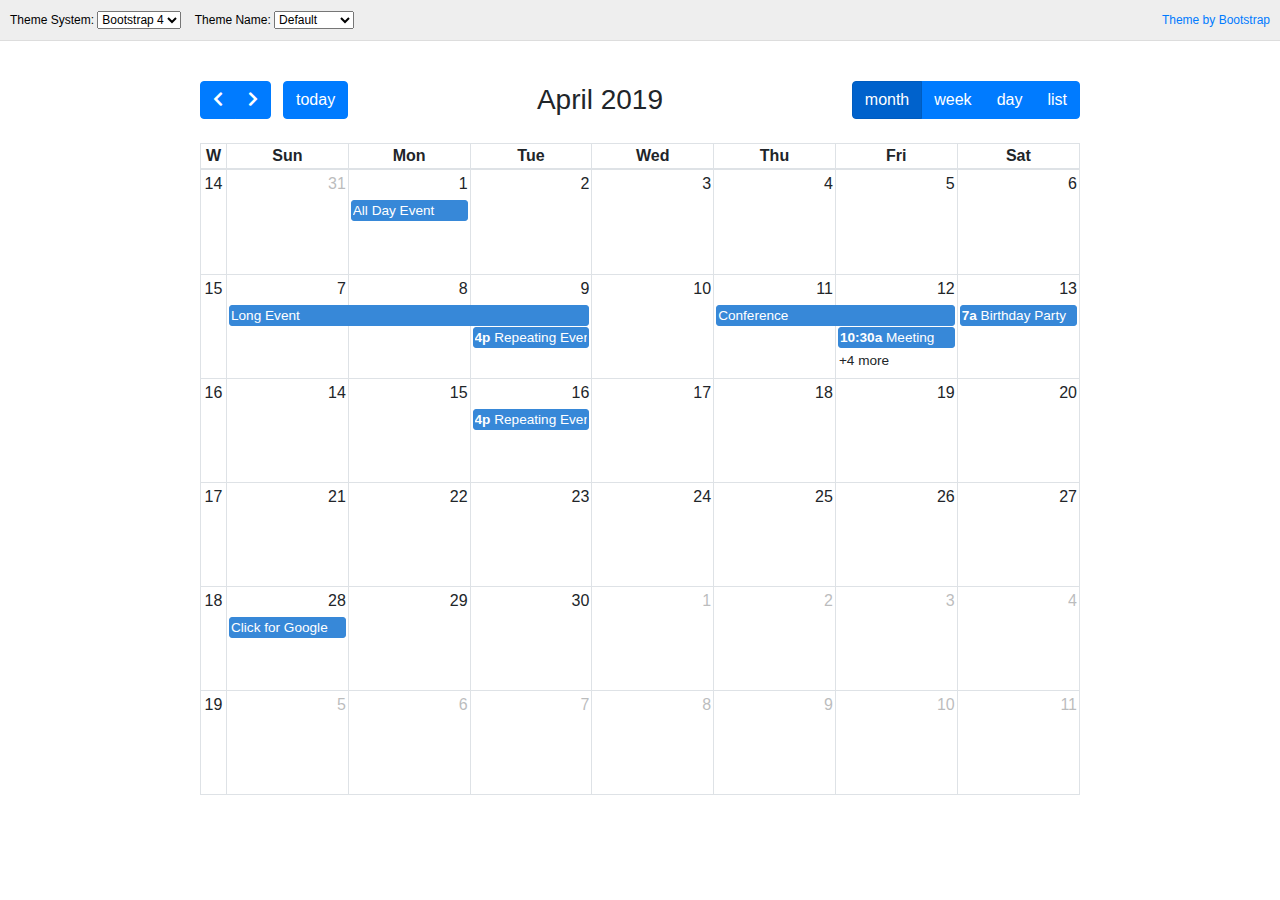
<file: demos/themes.html>
<!DOCTYPE html>
<html>
<head>
<meta charset='utf-8' />
<link href='https://use.fontawesome.com/releases/v5.0.6/css/all.css' rel='stylesheet'>
<link href='../packages/core/main.css' rel='stylesheet' />
<link href='../packages/bootstrap/main.css' rel='stylesheet' />
<link href='../packages/timegrid/main.css' rel='stylesheet' />
<link href='../packages/daygrid/main.css' rel='stylesheet' />
<link href='../packages/list/main.css' rel='stylesheet' />
<script src='../packages/core/main.js'></script>
<script src='../packages/interaction/main.js'></script>
<script src='../packages/bootstrap/main.js'></script>
<script src='../packages/daygrid/main.js'></script>
<script src='../packages/timegrid/main.js'></script>
<script src='../packages/list/main.js'></script>
<script src='js/theme-chooser.js'></script>
<script>

  document.addEventListener('DOMContentLoaded', function() {
    var calendarEl = document.getElementById('calendar');
    var calendar;

    initThemeChooser({

      init: function(themeSystem) {
        calendar = new FullCalendar.Calendar(calendarEl, {
          plugins: [ 'bootstrap', 'interaction', 'dayGrid', 'timeGrid', 'list' ],
          themeSystem: themeSystem,
          header: {
            left: 'prev,next today',
            center: 'title',
            right: 'dayGridMonth,timeGridWeek,timeGridDay,listMonth'
          },
          defaultDate: '2019-04-12',
          weekNumbers: true,
          navLinks: true, // can click day/week names to navigate views
          editable: true,
          eventLimit: true, // allow "more" link when too many events
          events: [
            {
              title: 'All Day Event',
              start: '2019-04-01'
            },
            {
              title: 'Long Event',
              start: '2019-04-07',
              end: '2019-04-10'
            },
            {
              groupId: 999,
              title: 'Repeating Event',
              start: '2019-04-09T16:00:00'
            },
            {
              groupId: 999,
              title: 'Repeating Event',
              start: '2019-04-16T16:00:00'
            },
            {
              title: 'Conference',
              start: '2019-04-11',
              end: '2019-04-13'
            },
            {
              title: 'Meeting',
              start: '2019-04-12T10:30:00',
              end: '2019-04-12T12:30:00'
            },
            {
              title: 'Lunch',
              start: '2019-04-12T12:00:00'
            },
            {
              title: 'Meeting',
              start: '2019-04-12T14:30:00'
            },
            {
              title: 'Happy Hour',
              start: '2019-04-12T17:30:00'
            },
            {
              title: 'Dinner',
              start: '2019-04-12T20:00:00'
            },
            {
              title: 'Birthday Party',
              start: '2019-04-13T07:00:00'
            },
            {
              title: 'Click for Google',
              url: 'http://google.com/',
              start: '2019-04-28'
            }
          ]
        });
        calendar.render();
      },

      change: function(themeSystem) {
        calendar.setOption('themeSystem', themeSystem);
      }

    });

  });

</script>
<style>

  body {
    margin: 0;
    padding: 0;
    font-size: 14px;
  }

  #top,
  #calendar.fc-unthemed {
    font-family: Arial, Helvetica Neue, Helvetica, sans-serif;
  }

  #top {
    background: #eee;
    border-bottom: 1px solid #ddd;
    padding: 0 10px;
    line-height: 40px;
    font-size: 12px;
    color: #000;
  }

  #top .selector {
    display: inline-block;
    margin-right: 10px;
  }

  #top select {
    font: inherit; /* mock what Boostrap does, don't compete  */
  }

  .left { float: left }
  .right { float: right }
  .clear { clear: both }

  #calendar {
    max-width: 900px;
    margin: 40px auto;
    padding: 0 10px;
  }

</style>
</head>
<body>

  <div id='top'>

    <div class='left'>

      <div id='theme-system-selector' class='selector'>
        Theme System:

        <select>
          <option value='bootstrap' selected>Bootstrap 4</option>
          <option value='standard'>unthemed</option>
        </select>
      </div>

      <div data-theme-system="bootstrap" class='selector' style='display:none'>
        Theme Name:

        <select>
          <option value='' selected>Default</option>
          <option value='cerulean'>Cerulean</option>
          <option value='cosmo'>Cosmo</option>
          <option value='cyborg'>Cyborg</option>
          <option value='darkly'>Darkly</option>
          <option value='flatly'>Flatly</option>
          <option value='journal'>Journal</option>
          <option value='litera'>Litera</option>
          <option value='lumen'>Lumen</option>
          <option value='lux'>Lux</option>
          <option value='materia'>Materia</option>
          <option value='minty'>Minty</option>
          <option value='pulse'>Pulse</option>
          <option value='sandstone'>Sandstone</option>
          <option value='simplex'>Simplex</option>
          <option value='sketchy'>Sketchy</option>
          <option value='slate'>Slate</option>
          <option value='solar'>Solar</option>
          <option value='spacelab'>Spacelab</option>
          <option value='superhero'>Superhero</option>
          <option value='united'>United</option>
          <option value='yeti'>Yeti</option>
        </select>
      </div>

      <span id='loading' style='display:none'>loading theme...</span>

    </div>

    <div class='right'>
      <span class='credits' data-credit-id='bootstrap-standard' style='display:none'>
        <a href='https://getbootstrap.com/docs/3.3/' target='_blank'>Theme by Bootstrap</a>
      </span>
      <span class='credits' data-credit-id='bootstrap-custom' style='display:none'>
        <a href='https://bootswatch.com/' target='_blank'>Theme by Bootswatch</a>
      </span>
    </div>

    <div class='clear'></div>
  </div>

  <div id='calendar'></div>

</body>
</html>
</file>
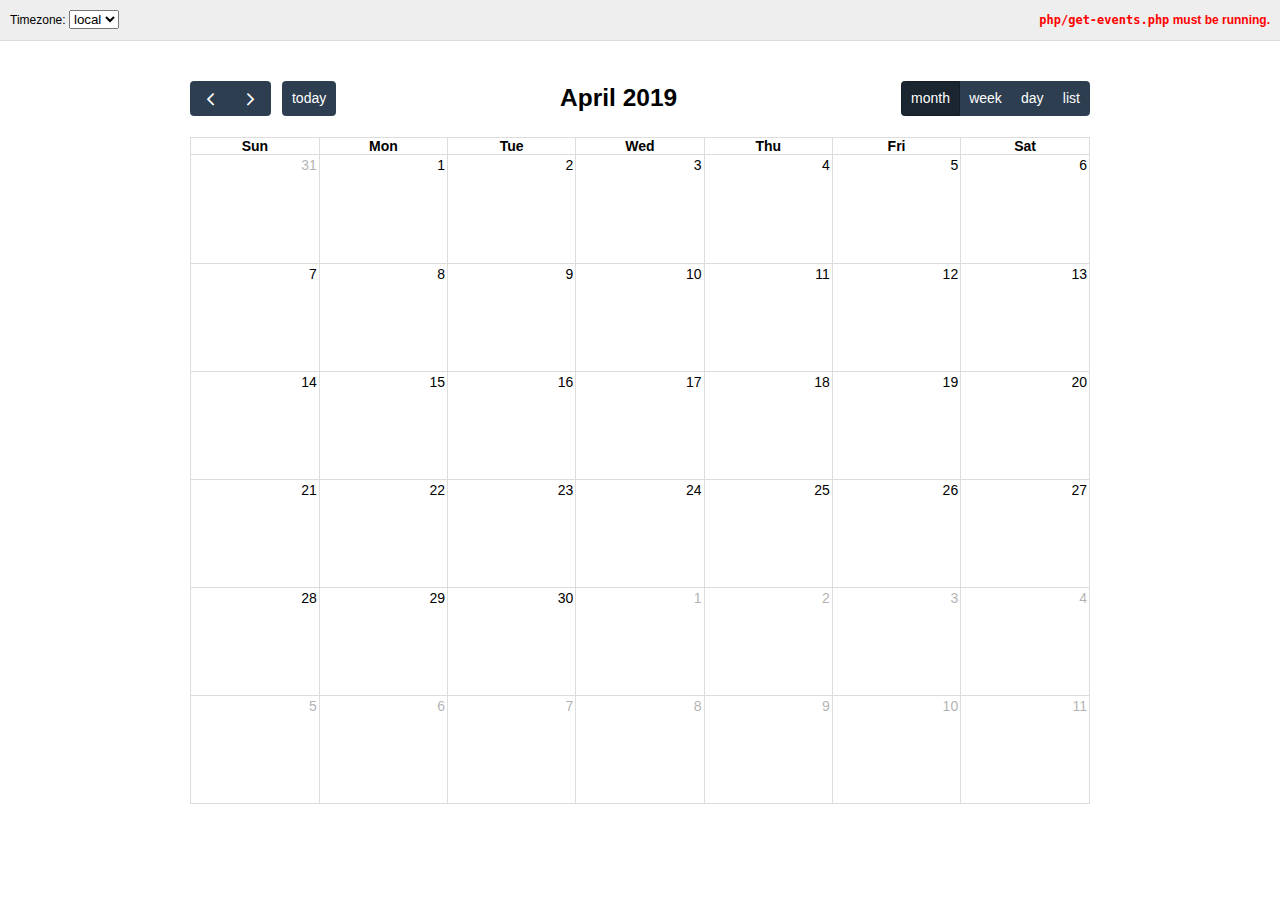
<file: demos/time-zones.html>
<!DOCTYPE html>
<html>
<head>
<meta charset='utf-8' />
<link href='../packages/core/main.css' rel='stylesheet' />
<link href='../packages/daygrid/main.css' rel='stylesheet' />
<link href='../packages/timegrid/main.css' rel='stylesheet' />
<link href='../packages/list/main.css' rel='stylesheet' />
<script src='../packages/core/main.js'></script>
<script src='../packages/interaction/main.js'></script>
<script src='../packages/daygrid/main.js'></script>
<script src='../packages/timegrid/main.js'></script>
<script src='../packages/list/main.js'></script>
<script>

  document.addEventListener('DOMContentLoaded', function() {
    var initialTimeZone = 'local';
    var timeZoneSelectorEl = document.getElementById('time-zone-selector');
    var loadingEl = document.getElementById('loading');
    var calendarEl = document.getElementById('calendar');

    var calendar = new FullCalendar.Calendar(calendarEl, {
      plugins: [ 'interaction', 'dayGrid', 'timeGrid', 'list' ],
      timeZone: initialTimeZone,
      header: {
        left: 'prev,next today',
        center: 'title',
        right: 'dayGridMonth,timeGridWeek,timeGridDay,listWeek'
      },
      defaultDate: '2019-04-12',
      navLinks: true, // can click day/week names to navigate views
      editable: true,
      selectable: true,
      eventLimit: true, // allow "more" link when too many events
      events: {
        url: 'php/get-events.php',
        failure: function() {
          document.getElementById('script-warning').style.display = 'inline'; // show
        }
      },
      loading: function(bool) {
        if (bool) {
          loadingEl.style.display = 'inline'; // show
        } else {
          loadingEl.style.display = 'none'; // hide
        }
      },

      eventTimeFormat: { hour: 'numeric', minute: '2-digit', timeZoneName: 'short' },

      dateClick: function(arg) {
        console.log('dateClick', calendar.formatIso(arg.date));
      },
      select: function(arg) {
        console.log('select', calendar.formatIso(arg.start), calendar.formatIso(arg.end));
      }
    });

    calendar.render();

    // load the list of available timezones, build the <select> options
    // it's HIGHLY recommended to use a different library for network requests, not this internal util func
    FullCalendar.requestJson('GET', 'php/get-time-zones.php', {}, function(timeZones) {

      timeZones.forEach(function(timeZone) {
        var optionEl;

        if (timeZone !== 'UTC') { // UTC is already in the list
          optionEl = document.createElement('option');
          optionEl.value = timeZone;
          optionEl.innerText = timeZone;
          timeZoneSelectorEl.appendChild(optionEl);
        }
      });
    }, function() {
      // TODO: handle error
    });

    // when the timezone selector changes, dynamically change the calendar option
    timeZoneSelectorEl.addEventListener('change', function() {
      calendar.setOption('timeZone', this.value);
    });
  });

</script>
<style>

  body {
    margin: 0;
    padding: 0;
    font-family: Arial, Helvetica Neue, Helvetica, sans-serif;
    font-size: 14px;
  }

  #top {
    background: #eee;
    border-bottom: 1px solid #ddd;
    padding: 0 10px;
    line-height: 40px;
    font-size: 12px;
  }
  .left { float: left }
  .right { float: right }
  .clear { clear: both }

  #script-warning, #loading { display: none }
  #script-warning { font-weight: bold; color: red }

  #calendar {
    max-width: 900px;
    margin: 40px auto;
    padding: 0 10px;
  }

  .tzo {
    color: #000;
  }

</style>
</head>
<body>

  <div id='top'>

    <div class='left'>
      Timezone:
      <select id='time-zone-selector'>
        <option value='local' selected>local</option>
        <option value='UTC'>UTC</option>
      </select>
    </div>

    <div class='right'>
      <span id='loading'>loading...</span>
      <span id='script-warning'><code>php/get-events.php</code> must be running.</span>
    </div>

    <div class='clear'></div>

  </div>

  <div id='calendar'></div>

</body>
</html>
</file>
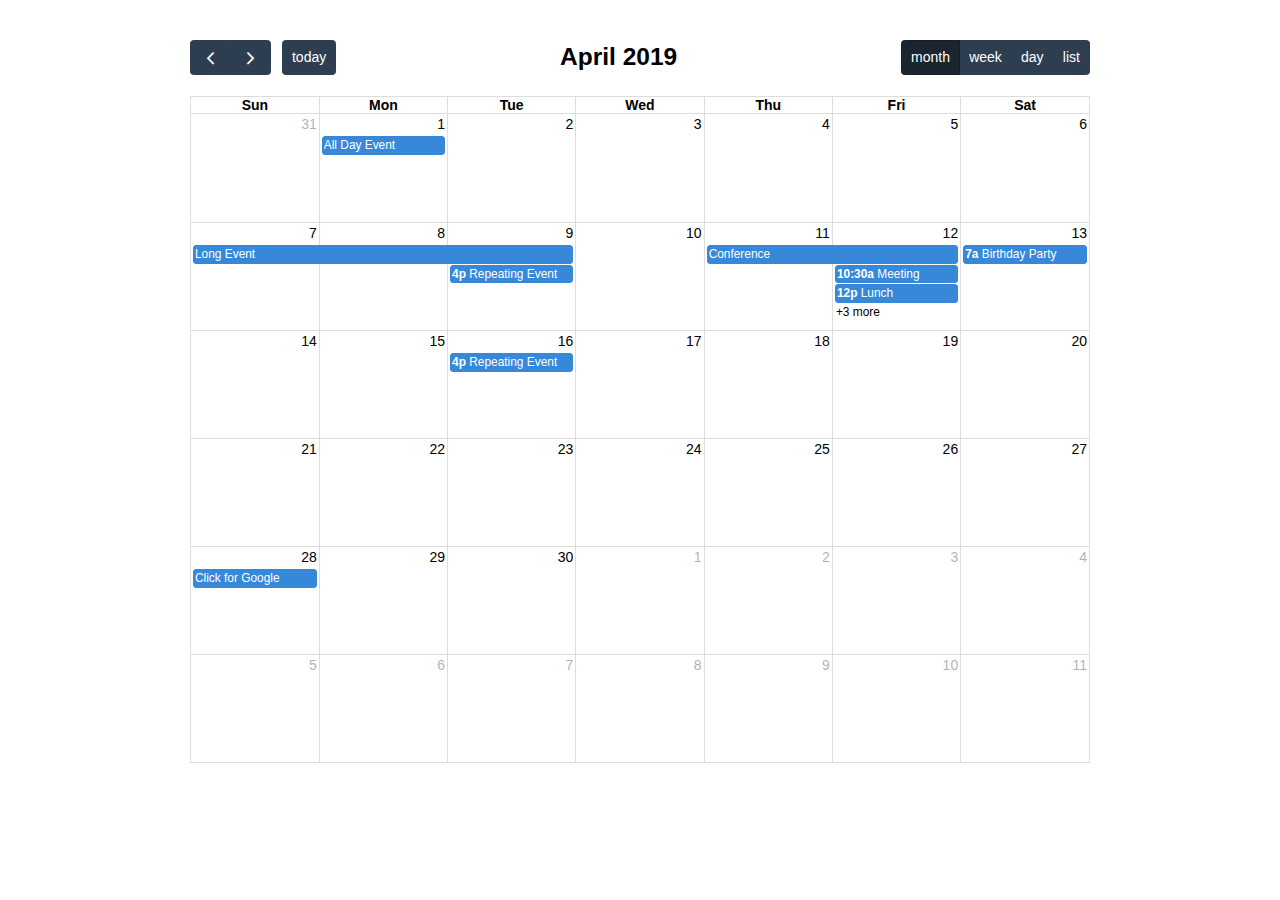
<file: demos/timegrid-views.html>
<!DOCTYPE html>
<html>
<head>
<meta charset='utf-8' />
<link href='../packages/core/main.css' rel='stylesheet' />
<link href='../packages/daygrid/main.css' rel='stylesheet' />
<link href='../packages/timegrid/main.css' rel='stylesheet' />
<link href='../packages/list/main.css' rel='stylesheet' />
<script src='../packages/core/main.js'></script>
<script src='../packages/interaction/main.js'></script>
<script src='../packages/daygrid/main.js'></script>
<script src='../packages/timegrid/main.js'></script>
<script src='../packages/list/main.js'></script>
<script>

  document.addEventListener('DOMContentLoaded', function() {
    var calendarEl = document.getElementById('calendar');

    var calendar = new FullCalendar.Calendar(calendarEl, {
      plugins: [ 'dayGrid', 'timeGrid', 'list', 'interaction' ],
      header: {
        left: 'prev,next today',
        center: 'title',
        right: 'dayGridMonth,timeGridWeek,timeGridDay,listWeek'
      },
      defaultDate: '2019-04-12',
      navLinks: true, // can click day/week names to navigate views
      editable: true,
      eventLimit: true, // allow "more" link when too many events
      events: [
        {
          title: 'All Day Event',
          start: '2019-04-01',
        },
        {
          title: 'Long Event',
          start: '2019-04-07',
          end: '2019-04-10'
        },
        {
          groupId: 999,
          title: 'Repeating Event',
          start: '2019-04-09T16:00:00'
        },
        {
          groupId: 999,
          title: 'Repeating Event',
          start: '2019-04-16T16:00:00'
        },
        {
          title: 'Conference',
          start: '2019-04-11',
          end: '2019-04-13'
        },
        {
          title: 'Meeting',
          start: '2019-04-12T10:30:00',
          end: '2019-04-12T12:30:00'
        },
        {
          title: 'Lunch',
          start: '2019-04-12T12:00:00'
        },
        {
          title: 'Meeting',
          start: '2019-04-12T14:30:00'
        },
        {
          title: 'Happy Hour',
          start: '2019-04-12T17:30:00'
        },
        {
          title: 'Dinner',
          start: '2019-04-12T20:00:00'
        },
        {
          title: 'Birthday Party',
          start: '2019-04-13T07:00:00'
        },
        {
          title: 'Click for Google',
          url: 'http://google.com/',
          start: '2019-04-28'
        }
      ]
    });

    calendar.render();
  });

</script>
<style>

  body {
    margin: 40px 10px;
    padding: 0;
    font-family: Arial, Helvetica Neue, Helvetica, sans-serif;
    font-size: 14px;
  }

  #calendar {
    max-width: 900px;
    margin: 0 auto;
  }

</style>
</head>
<body>

  <div id='calendar'></div>

</body>
</html>
</file>
<file: packages/core/main.css>
/*!
FullCalendar Core Package v4.0.2
Docs & License: https://fullcalendar.io/
(c) 2019 Adam Shaw
*/
.fc {
  direction: ltr;
  text-align: left; }

.fc-rtl {
  text-align: right; }

body .fc {
  /* extra precedence to overcome jqui */
  font-size: 1em; }

/* Colors
--------------------------------------------------------------------------------------------------*/
.fc-highlight {
  /* when user is selecting cells */
  background: #bce8f1;
  opacity: .3; }

.fc-bgevent {
  /* default look for background events */
  background: #8fdf82;
  opacity: .3; }

.fc-nonbusiness {
  /* default look for non-business-hours areas */
  /* will inherit .fc-bgevent's styles */
  background: #d7d7d7; }

/* Popover
--------------------------------------------------------------------------------------------------*/
.fc-popover {
  position: absolute;
  box-shadow: 0 2px 6px rgba(0, 0, 0, 0.15); }

.fc-popover .fc-header {
  /* TODO: be more consistent with fc-head/fc-body */
  display: flex;
  flex-direction: row;
  justify-content: space-between;
  align-items: center;
  padding: 2px 4px; }

.fc-rtl .fc-popover .fc-header {
  flex-direction: row-reverse; }

.fc-popover .fc-header .fc-title {
  margin: 0 2px; }

.fc-popover .fc-header .fc-close {
  cursor: pointer;
  opacity: 0.65;
  font-size: 1.1em; }

/* Misc Reusable Components
--------------------------------------------------------------------------------------------------*/
.fc-divider {
  border-style: solid;
  border-width: 1px; }

hr.fc-divider {
  height: 0;
  margin: 0;
  padding: 0 0 2px;
  /* height is unreliable across browsers, so use padding */
  border-width: 1px 0; }

.fc-bg,
.fc-bgevent-skeleton,
.fc-highlight-skeleton,
.fc-mirror-skeleton {
  /* these element should always cling to top-left/right corners */
  position: absolute;
  top: 0;
  left: 0;
  right: 0; }

.fc-bg {
  bottom: 0;
  /* strech bg to bottom edge */ }

.fc-bg table {
  height: 100%;
  /* strech bg to bottom edge */ }

/* Tables
--------------------------------------------------------------------------------------------------*/
.fc table {
  width: 100%;
  box-sizing: border-box;
  /* fix scrollbar issue in firefox */
  table-layout: fixed;
  border-collapse: collapse;
  border-spacing: 0;
  font-size: 1em;
  /* normalize cross-browser */ }

.fc th {
  text-align: center; }

.fc th,
.fc td {
  border-style: solid;
  border-width: 1px;
  padding: 0;
  vertical-align: top; }

.fc td.fc-today {
  border-style: double;
  /* overcome neighboring borders */ }

/* Internal Nav Links
--------------------------------------------------------------------------------------------------*/
a[data-goto] {
  cursor: pointer; }

a[data-goto]:hover {
  text-decoration: underline; }

/* Fake Table Rows
--------------------------------------------------------------------------------------------------*/
.fc .fc-row {
  /* extra precedence to overcome themes forcing a 1px border */
  /* no visible border by default. but make available if need be (scrollbar width compensation) */
  border-style: solid;
  border-width: 0; }

.fc-row table {
  /* don't put left/right border on anything within a fake row.
     the outer tbody will worry about this */
  border-left: 0 hidden transparent;
  border-right: 0 hidden transparent;
  /* no bottom borders on rows */
  border-bottom: 0 hidden transparent; }

.fc-row:first-child table {
  border-top: 0 hidden transparent;
  /* no top border on first row */ }

/* Day Row (used within the header and the DayGrid)
--------------------------------------------------------------------------------------------------*/
.fc-row {
  position: relative; }

.fc-row .fc-bg {
  z-index: 1; }

/* highlighting cells & background event skeleton */
.fc-row .fc-bgevent-skeleton,
.fc-row .fc-highlight-skeleton {
  bottom: 0;
  /* stretch skeleton to bottom of row */ }

.fc-row .fc-bgevent-skeleton table,
.fc-row .fc-highlight-skeleton table {
  height: 100%;
  /* stretch skeleton to bottom of row */ }

.fc-row .fc-highlight-skeleton td,
.fc-row .fc-bgevent-skeleton td {
  border-color: transparent; }

.fc-row .fc-bgevent-skeleton {
  z-index: 2; }

.fc-row .fc-highlight-skeleton {
  z-index: 3; }

/*
row content (which contains day/week numbers and events) as well as "mirror" (which contains
temporary rendered events).
*/
.fc-row .fc-content-skeleton {
  position: relative;
  z-index: 4;
  padding-bottom: 2px;
  /* matches the space above the events */ }

.fc-row .fc-mirror-skeleton {
  z-index: 5; }

.fc .fc-row .fc-content-skeleton table,
.fc .fc-row .fc-content-skeleton td,
.fc .fc-row .fc-mirror-skeleton td {
  /* see-through to the background below */
  /* extra precedence to prevent theme-provided backgrounds */
  background: none;
  /* in case <td>s are globally styled */
  border-color: transparent; }

.fc-row .fc-content-skeleton td,
.fc-row .fc-mirror-skeleton td {
  /* don't put a border between events and/or the day number */
  border-bottom: 0; }

.fc-row .fc-content-skeleton tbody td,
.fc-row .fc-mirror-skeleton tbody td {
  /* don't put a border between event cells */
  border-top: 0; }

/* Scrolling Container
--------------------------------------------------------------------------------------------------*/
.fc-scroller {
  -webkit-overflow-scrolling: touch; }

/* TODO: move to timegrid/daygrid */
.fc-scroller > .fc-day-grid,
.fc-scroller > .fc-time-grid {
  position: relative;
  /* re-scope all positions */
  width: 100%;
  /* hack to force re-sizing this inner element when scrollbars appear/disappear */ }

/* Global Event Styles
--------------------------------------------------------------------------------------------------*/
.fc-event {
  position: relative;
  /* for resize handle and other inner positioning */
  display: block;
  /* make the <a> tag block */
  font-size: .85em;
  line-height: 1.4;
  border-radius: 3px;
  border: 1px solid #3788d8; }

.fc-event,
.fc-event-dot {
  background-color: #3788d8;  /* #228B22; */
  /* default BACKGROUND color */ }

.fc-event,
.fc-event:hover {
  color: #fff;
  /* default TEXT color */
  text-decoration: none;
  /* if <a> has an href */ }

.fc-event[href],
.fc-event.fc-draggable {
  cursor: pointer;
  /* give events with links and draggable events a hand mouse pointer */ }

.fc-not-allowed,
.fc-not-allowed .fc-event {
  /* to override an event's custom cursor */
  cursor: not-allowed; }

.fc-event .fc-content {
  position: relative;
  z-index: 2; }

/* resizer (cursor AND touch devices) */
.fc-event .fc-resizer {
  position: absolute;
  z-index: 4; }

/* resizer (touch devices) */
.fc-event .fc-resizer {
  display: none; }

.fc-event.fc-allow-mouse-resize .fc-resizer,
.fc-event.fc-selected .fc-resizer {
  /* only show when hovering or selected (with touch) */
  display: block; }

/* hit area */
.fc-event.fc-selected .fc-resizer:before {
  /* 40x40 touch area */
  content: "";
  position: absolute;
  z-index: 9999;
  /* user of this util can scope within a lower z-index */
  top: 50%;
  left: 50%;
  width: 40px;
  height: 40px;
  margin-left: -20px;
  margin-top: -20px; }

/* Event Selection (only for touch devices)
--------------------------------------------------------------------------------------------------*/
.fc-event.fc-selected {
  z-index: 9999 !important;
  /* overcomes inline z-index */
  box-shadow: 0 2px 5px rgba(0, 0, 0, 0.2); }

.fc-event.fc-selected:after {
  content: "";
  position: absolute;
  z-index: 1;
  /* same z-index as fc-bg, behind text */
  /* overcome the borders */
  top: -1px;
  right: -1px;
  bottom: -1px;
  left: -1px;
  /* darkening effect */
  background: #000;
  opacity: .25; }

/* Event Dragging
--------------------------------------------------------------------------------------------------*/
.fc-event.fc-dragging.fc-selected {
  box-shadow: 0 2px 7px rgba(0, 0, 0, 0.3); }

.fc-event.fc-dragging:not(.fc-selected) {
  opacity: .75; }

/* Horizontal Events
--------------------------------------------------------------------------------------------------*/
/* bigger touch area when selected */
.fc-h-event.fc-selected:before {
  content: "";
  position: absolute;
  z-index: 3;
  /* below resizers */
  top: -10px;
  bottom: -10px;
  left: 0;
  right: 0; }

/* events that are continuing to/from another week. kill rounded corners and butt up against edge */
.fc-ltr .fc-h-event.fc-not-start,
.fc-rtl .fc-h-event.fc-not-end {
  margin-left: 0;
  border-left-width: 0;
  padding-left: 1px;
  /* replace the border with padding */
  border-top-left-radius: 0;
  border-bottom-left-radius: 0; }

.fc-ltr .fc-h-event.fc-not-end,
.fc-rtl .fc-h-event.fc-not-start {
  margin-right: 0;
  border-right-width: 0;
  padding-right: 1px;
  /* replace the border with padding */
  border-top-right-radius: 0;
  border-bottom-right-radius: 0; }

/* resizer (cursor AND touch devices) */
/* left resizer  */
.fc-ltr .fc-h-event .fc-start-resizer,
.fc-rtl .fc-h-event .fc-end-resizer {
  cursor: w-resize;
  left: -1px;
  /* overcome border */ }

/* right resizer */
.fc-ltr .fc-h-event .fc-end-resizer,
.fc-rtl .fc-h-event .fc-start-resizer {
  cursor: e-resize;
  right: -1px;
  /* overcome border */ }

/* resizer (mouse devices) */
.fc-h-event.fc-allow-mouse-resize .fc-resizer {
  width: 7px;
  top: -1px;
  /* overcome top border */
  bottom: -1px;
  /* overcome bottom border */ }

/* resizer (touch devices) */
.fc-h-event.fc-selected .fc-resizer {
  /* 8x8 little dot */
  border-radius: 4px;
  border-width: 1px;
  width: 6px;
  height: 6px;
  border-style: solid;
  border-color: inherit;
  background: #fff;
  /* vertically center */
  top: 50%;
  margin-top: -4px; }

/* left resizer  */
.fc-ltr .fc-h-event.fc-selected .fc-start-resizer,
.fc-rtl .fc-h-event.fc-selected .fc-end-resizer {
  margin-left: -4px;
  /* centers the 8x8 dot on the left edge */ }

/* right resizer */
.fc-ltr .fc-h-event.fc-selected .fc-end-resizer,
.fc-rtl .fc-h-event.fc-selected .fc-start-resizer {
  margin-right: -4px;
  /* centers the 8x8 dot on the right edge */ }

/* DayGrid events
----------------------------------------------------------------------------------------------------
We use the full "fc-day-grid-event" class instead of using descendants because the event won't
be a descendant of the grid when it is being dragged.
*/
.fc-day-grid-event {
  margin: 1px 2px 0;
  /* spacing between events and edges */
  padding: 0 1px; }

tr:first-child > td > .fc-day-grid-event {
  margin-top: 2px;
  /* a little bit more space before the first event */ }

.fc-mirror-skeleton tr:first-child > td > .fc-day-grid-event {
  margin-top: 0;
  /* except for mirror skeleton */ }

.fc-day-grid-event .fc-content {
  /* force events to be one-line tall */
  white-space: nowrap;
  overflow: hidden; }

.fc-day-grid-event .fc-time {
  font-weight: bold; }

/* resizer (cursor devices) */
/* left resizer  */
.fc-ltr .fc-day-grid-event.fc-allow-mouse-resize .fc-start-resizer,
.fc-rtl .fc-day-grid-event.fc-allow-mouse-resize .fc-end-resizer {
  margin-left: -2px;
  /* to the day cell's edge */ }

/* right resizer */
.fc-ltr .fc-day-grid-event.fc-allow-mouse-resize .fc-end-resizer,
.fc-rtl .fc-day-grid-event.fc-allow-mouse-resize .fc-start-resizer {
  margin-right: -2px;
  /* to the day cell's edge */ }

/* Event Limiting
--------------------------------------------------------------------------------------------------*/
/* "more" link that represents hidden events */
a.fc-more {
  margin: 1px 3px;
  font-size: .85em;
  cursor: pointer;
  text-decoration: none; }

a.fc-more:hover {
  text-decoration: underline; }

.fc-limited {
  /* rows and cells that are hidden because of a "more" link */
  display: none; }

/* popover that appears when "more" link is clicked */
.fc-day-grid .fc-row {
  z-index: 1;
  /* make the "more" popover one higher than this */ }

.fc-more-popover {
  z-index: 2;
  width: 220px; }

.fc-more-popover .fc-event-container {
  padding: 10px; }

/* Now Indicator
--------------------------------------------------------------------------------------------------*/
.fc-now-indicator {
  position: absolute;
  border: 0 solid red; }

/* Utilities
--------------------------------------------------------------------------------------------------*/
.fc-unselectable {
  -webkit-user-select: none;
  -khtml-user-select: none;
  -moz-user-select: none;
  -ms-user-select: none;
  user-select: none;
  -webkit-touch-callout: none;
  -webkit-tap-highlight-color: rgba(0, 0, 0, 0); }

/*
TODO: more distinction between this file and common.css
*/
/* Colors
--------------------------------------------------------------------------------------------------*/
.fc-unthemed th,
.fc-unthemed td,
.fc-unthemed thead,
.fc-unthemed tbody,
.fc-unthemed .fc-divider,
.fc-unthemed .fc-row,
.fc-unthemed .fc-content,
.fc-unthemed .fc-popover,
.fc-unthemed .fc-list-view,
.fc-unthemed .fc-list-heading td {
  border-color: #ddd; }

.fc-unthemed .fc-popover {
  background-color: #fff; }

.fc-unthemed .fc-divider,
.fc-unthemed .fc-popover .fc-header,
.fc-unthemed .fc-list-heading td {
  background: #eee; }

.fc-unthemed td.fc-today {
  background: #fcf8e3; }

.fc-unthemed .fc-disabled-day {
  background: #d7d7d7;
  opacity: .3; }

/* Icons
--------------------------------------------------------------------------------------------------
from https://feathericons.com/ and built with IcoMoon
*/
@font-face {
  font-family: 'fcicons';
  src: url("[data-uri]") format("truetype");
  font-weight: normal;
  font-style: normal; }
.fc-icon {
  /* use !important to prevent issues with browser extensions that change fonts */
  font-family: 'fcicons' !important;
  speak: none;
  font-style: normal;
  font-weight: normal;
  font-variant: normal;
  text-transform: none;
  line-height: 1;
  /* Better Font Rendering =========== */
  -webkit-font-smoothing: antialiased;
  -moz-osx-font-smoothing: grayscale; }

.fc-icon-chevron-left:before {
  content: "\e900"; }

.fc-icon-chevron-right:before {
  content: "\e901"; }

.fc-icon-chevrons-left:before {
  content: "\e902"; }

.fc-icon-chevrons-right:before {
  content: "\e903"; }

.fc-icon-minus-square:before {
  content: "\e904"; }

.fc-icon-plus-square:before {
  content: "\e905"; }

.fc-icon-x:before {
  content: "\e906"; }

.fc-icon {
  display: inline-block;
  width: 1em;
  height: 1em;
  text-align: center; }

/* Buttons
--------------------------------------------------------------------------------------------------
Lots taken from Flatly (MIT): https://bootswatch.com/4/flatly/bootstrap.css
*/
/* reset */
.fc-button {
  border-radius: 0;
  overflow: visible;
  text-transform: none;
  margin: 0;
  font-family: inherit;
  font-size: inherit;
  line-height: inherit; }

.fc-button:focus {
  outline: 1px dotted;
  outline: 5px auto -webkit-focus-ring-color; }

.fc-button {
  -webkit-appearance: button; }

.fc-button:not(:disabled) {
  cursor: pointer; }

.fc-button::-moz-focus-inner {
  padding: 0;
  border-style: none; }

/* theme */
.fc-button {
  display: inline-block;
  font-weight: 400;
  color: #212529;
  text-align: center;
  vertical-align: middle;
  -webkit-user-select: none;
  -moz-user-select: none;
  -ms-user-select: none;
  user-select: none;
  background-color: transparent;
  border: 1px solid transparent;
  padding: 0.4em 0.65em;
  font-size: 1em;
  line-height: 1.5;
  border-radius: 0.25em; }

.fc-button:hover {
  color: #212529;
  text-decoration: none; }

.fc-button:focus {
  outline: 0;
  -webkit-box-shadow: 0 0 0 0.2rem rgba(44, 62, 80, 0.25);
  box-shadow: 0 0 0 0.2rem rgba(44, 62, 80, 0.25); }

.fc-button:disabled {
  opacity: 0.65; }

/* "primary" coloring */
.fc-button-primary {
  color: #fff;
  background-color: #2C3E50;
  border-color: #2C3E50; }

.fc-button-primary:hover {
  color: #fff;
  background-color: #1e2b37;
  border-color: #1a252f; }

.fc-button-primary:focus {
  -webkit-box-shadow: 0 0 0 0.2rem rgba(76, 91, 106, 0.5);
  box-shadow: 0 0 0 0.2rem rgba(76, 91, 106, 0.5); }

.fc-button-primary:disabled {
  color: #fff;
  background-color: #2C3E50;
  border-color: #2C3E50; }

.fc-button-primary:not(:disabled):active,
.fc-button-primary:not(:disabled).fc-button-active {
  color: #fff;
  background-color: #1a252f;
  border-color: #151e27; }

.fc-button-primary:not(:disabled):active:focus,
.fc-button-primary:not(:disabled).fc-button-active:focus {
  -webkit-box-shadow: 0 0 0 0.2rem rgba(76, 91, 106, 0.5);
  box-shadow: 0 0 0 0.2rem rgba(76, 91, 106, 0.5); }

/* icons within buttons */
.fc-button .fc-icon {
  vertical-align: middle;
  font-size: 1.5em; }

/* Buttons Groups
--------------------------------------------------------------------------------------------------*/
.fc-button-group {
  position: relative;
  display: -webkit-inline-box;
  display: -ms-inline-flexbox;
  display: inline-flex;
  vertical-align: middle; }

.fc-button-group > .fc-button {
  position: relative;
  -webkit-box-flex: 1;
  -ms-flex: 1 1 auto;
  flex: 1 1 auto; }

.fc-button-group > .fc-button:hover {
  z-index: 1; }

.fc-button-group > .fc-button:focus,
.fc-button-group > .fc-button:active,
.fc-button-group > .fc-button.fc-button-active {
  z-index: 1; }

.fc-button-group > .fc-button:not(:first-child) {
  margin-left: -1px; }

.fc-button-group > .fc-button:not(:last-child) {
  border-top-right-radius: 0;
  border-bottom-right-radius: 0; }

.fc-button-group > .fc-button:not(:first-child) {
  border-top-left-radius: 0;
  border-bottom-left-radius: 0; }

/* Popover
--------------------------------------------------------------------------------------------------*/
.fc-unthemed .fc-popover {
  border-width: 1px;
  border-style: solid; }

/* List View
--------------------------------------------------------------------------------------------------*/
.fc-unthemed .fc-list-item:hover td {
  background-color: #f5f5f5; }

/* Toolbar
--------------------------------------------------------------------------------------------------*/
.fc-toolbar {
  display: flex;
  justify-content: space-between;
  align-items: center; }

.fc-toolbar.fc-header-toolbar {
  margin-bottom: 1.5em; }

.fc-toolbar.fc-footer-toolbar {
  margin-top: 1.5em; }

/* inner content */
.fc-toolbar > * > :not(:first-child) {
  margin-left: .75em; }

.fc-toolbar h2 {
  font-size: 1.75em;
  margin: 0; }

/* View Structure
--------------------------------------------------------------------------------------------------*/
.fc-view-container {
  position: relative; }

/* undo twitter bootstrap's box-sizing rules. normalizes positioning techniques */
/* don't do this for the toolbar because we'll want bootstrap to style those buttons as some pt */
.fc-view-container *,
.fc-view-container *:before,
.fc-view-container *:after {
  -webkit-box-sizing: content-box;
  -moz-box-sizing: content-box;
  box-sizing: content-box; }

.fc-view,
.fc-view > table {
  /* so dragged elements can be above the view's main element */
  position: relative;
  z-index: 1; }

@media print {
  .fc {
    max-width: 100% !important; }

  /* Global Event Restyling
  --------------------------------------------------------------------------------------------------*/
  .fc-event {
    background: #fff !important;
    color: #000 !important;
    page-break-inside: avoid; }

  .fc-event .fc-resizer {
    display: none; }

  /* Table & Day-Row Restyling
  --------------------------------------------------------------------------------------------------*/
  .fc th,
  .fc td,
  .fc hr,
  .fc thead,
  .fc tbody,
  .fc-row {
    border-color: #ccc !important;
    background: #fff !important; }

  /* kill the overlaid, absolutely-positioned components */
  /* common... */
  .fc-bg,
  .fc-bgevent-skeleton,
  .fc-highlight-skeleton,
  .fc-mirror-skeleton,
  .fc-bgevent-container,
  .fc-business-container,
  .fc-highlight-container,
  .fc-mirror-container {
    display: none; }

  /* don't force a min-height on rows (for DayGrid) */
  .fc tbody .fc-row {
    height: auto !important;
    /* undo height that JS set in distributeHeight */
    min-height: 0 !important;
    /* undo the min-height from each view's specific stylesheet */ }

  .fc tbody .fc-row .fc-content-skeleton {
    position: static;
    /* undo .fc-rigid */
    padding-bottom: 0 !important;
    /* use a more border-friendly method for this... */ }

  .fc tbody .fc-row .fc-content-skeleton tbody tr:last-child td {
    /* only works in newer browsers */
    padding-bottom: 1em;
    /* ...gives space within the skeleton. also ensures min height in a way */ }

  .fc tbody .fc-row .fc-content-skeleton table {
    /* provides a min-height for the row, but only effective for IE, which exaggerates this value,
       making it look more like 3em. for other browers, it will already be this tall */
    height: 1em; }

  /* Undo month-view event limiting. Display all events and hide the "more" links
  --------------------------------------------------------------------------------------------------*/
  .fc-more-cell,
  .fc-more {
    display: none !important; }

  .fc tr.fc-limited {
    display: table-row !important; }

  .fc td.fc-limited {
    display: table-cell !important; }

  .fc-popover {
    display: none;
    /* never display the "more.." popover in print mode */ }

  /* TimeGrid Restyling
  --------------------------------------------------------------------------------------------------*/
  /* undo the min-height 100% trick used to fill the container's height */
  .fc-time-grid {
    min-height: 0 !important; }

  /* don't display the side axis at all ("all-day" and time cells) */
  .fc-timeGrid-view .fc-axis {
    display: none; }

  /* don't display the horizontal lines */
  .fc-slats,
  .fc-time-grid hr {
    /* this hr is used when height is underused and needs to be filled */
    display: none !important;
    /* important overrides inline declaration */ }

  /* let the container that holds the events be naturally positioned and create real height */
  .fc-time-grid .fc-content-skeleton {
    position: static; }

  /* in case there are no events, we still want some height */
  .fc-time-grid .fc-content-skeleton table {
    height: 4em; }

  /* kill the horizontal spacing made by the event container. event margins will be done below */
  .fc-time-grid .fc-event-container {
    margin: 0 !important; }

  /* TimeGrid *Event* Restyling
  --------------------------------------------------------------------------------------------------*/
  /* naturally position events, vertically stacking them */
  .fc-time-grid .fc-event {
    position: static !important;
    margin: 3px 2px !important; }

  /* for events that continue to a future day, give the bottom border back */
  .fc-time-grid .fc-event.fc-not-end {
    border-bottom-width: 1px !important; }

  /* indicate the event continues via "..." text */
  .fc-time-grid .fc-event.fc-not-end:after {
    content: "..."; }

  /* for events that are continuations from previous days, give the top border back */
  .fc-time-grid .fc-event.fc-not-start {
    border-top-width: 1px !important; }

  /* indicate the event is a continuation via "..." text */
  .fc-time-grid .fc-event.fc-not-start:before {
    content: "..."; }

  /* time */
  /* undo a previous declaration and let the time text span to a second line */
  .fc-time-grid .fc-event .fc-time {
    white-space: normal !important; }

  /* hide the the time that is normally displayed... */
  .fc-time-grid .fc-event .fc-time span {
    display: none; }

  /* ...replace it with a more verbose version (includes AM/PM) stored in an html attribute */
  .fc-time-grid .fc-event .fc-time:after {
    content: attr(data-full); }

  /* Vertical Scroller & Containers
  --------------------------------------------------------------------------------------------------*/
  /* kill the scrollbars and allow natural height */
  .fc-scroller,
  .fc-day-grid-container,
  .fc-time-grid-container {
    /* */
    overflow: visible !important;
    height: auto !important; }

  /* kill the horizontal border/padding used to compensate for scrollbars */
  .fc-row {
    border: 0 !important;
    margin: 0 !important; }

  /* Button Controls
  --------------------------------------------------------------------------------------------------*/
  .fc-button-group,
  .fc button {
    display: none;
    /* don't display any button-related controls */ } }
</file>
<file: packages/daygrid/main.css>
/*!
FullCalendar Day Grid Plugin v4.0.2
Docs & License: https://fullcalendar.io/
(c) 2019 Adam Shaw
*/
/* DayGridView
--------------------------------------------------------------------------------------------------*/
/* day row structure */
.fc-dayGridWeek-view .fc-content-skeleton,
.fc-dayGridDay-view .fc-content-skeleton {
  /* there may be week numbers in these views, so no padding-top */
  padding-bottom: 1em;
  /* ensure a space at bottom of cell for user selecting/clicking */ }

.fc-dayGrid-view .fc-body .fc-row {
  min-height: 4em;
  /* ensure that all rows are at least this tall */ }

/* a "rigid" row will take up a constant amount of height because content-skeleton is absolute */
.fc-row.fc-rigid {
  overflow: hidden; }

.fc-row.fc-rigid .fc-content-skeleton {
  position: absolute;
  top: 0;
  left: 0;
  right: 0; }

/* week and day number styling */
.fc-day-top.fc-other-month {
  opacity: 0.3; }

.fc-dayGrid-view .fc-week-number,
.fc-dayGrid-view .fc-day-number {
  padding: 2px; }

.fc-dayGrid-view th.fc-week-number,
.fc-dayGrid-view th.fc-day-number {
  padding: 0 2px;
  /* column headers can't have as much v space */ }

.fc-ltr .fc-dayGrid-view .fc-day-top .fc-day-number {
  float: right; }

.fc-rtl .fc-dayGrid-view .fc-day-top .fc-day-number {
  float: left; }

.fc-ltr .fc-dayGrid-view .fc-day-top .fc-week-number {
  float: left;
  border-radius: 0 0 3px 0; }

.fc-rtl .fc-dayGrid-view .fc-day-top .fc-week-number {
  float: right;
  border-radius: 0 0 0 3px; }

.fc-dayGrid-view .fc-day-top .fc-week-number {
  min-width: 1.5em;
  text-align: center;
  background-color: #f2f2f2;
  color: #808080; }

/* when week/day number have own column */
.fc-dayGrid-view td.fc-week-number {
  text-align: center; }

.fc-dayGrid-view td.fc-week-number > * {
  /* work around the way we do column resizing and ensure a minimum width */
  display: inline-block;
  min-width: 1.25em; }
</file>
<file: packages/timegrid/main.css>
/*!
FullCalendar Time Grid Plugin v4.0.2
Docs & License: https://fullcalendar.io/
(c) 2019 Adam Shaw
*/
/* TimeGridView all-day area
--------------------------------------------------------------------------------------------------*/
.fc-timeGrid-view .fc-day-grid {
  position: relative;
  z-index: 2;
  /* so the "more.." popover will be over the time grid */ }

.fc-timeGrid-view .fc-day-grid .fc-row {
  min-height: 3em;
  /* all-day section will never get shorter than this */ }

.fc-timeGrid-view .fc-day-grid .fc-row .fc-content-skeleton {
  padding-bottom: 1em;
  /* give space underneath events for clicking/selecting days */ }

/* TimeGrid axis running down the side (for both the all-day area and the slot area)
--------------------------------------------------------------------------------------------------*/
.fc .fc-axis {
  /* .fc to overcome default cell styles */
  vertical-align: middle;
  padding: 0 4px;
  white-space: nowrap; }

.fc-ltr .fc-axis {
  text-align: right; }

.fc-rtl .fc-axis {
  text-align: left; }

/* TimeGrid Structure
--------------------------------------------------------------------------------------------------*/
.fc-time-grid-container,
.fc-time-grid {
  /* so slats/bg/content/etc positions get scoped within here */
  position: relative;
  z-index: 1; }

.fc-time-grid {
  min-height: 100%;
  /* so if height setting is 'auto', .fc-bg stretches to fill height */ }

.fc-time-grid table {
  /* don't put outer borders on slats/bg/content/etc */
  border: 0 hidden transparent; }

.fc-time-grid > .fc-bg {
  z-index: 1; }

.fc-time-grid .fc-slats,
.fc-time-grid > hr {
  /* the <hr> TimeGridView injects when grid is shorter than scroller */
  position: relative;
  z-index: 2; }

.fc-time-grid .fc-content-col {
  position: relative;
  /* because now-indicator lives directly inside */ }

.fc-time-grid .fc-content-skeleton {
  position: absolute;
  z-index: 3;
  top: 0;
  left: 0;
  right: 0; }

/* divs within a cell within the fc-content-skeleton */
.fc-time-grid .fc-business-container {
  position: relative;
  z-index: 1; }

.fc-time-grid .fc-bgevent-container {
  position: relative;
  z-index: 2; }

.fc-time-grid .fc-highlight-container {
  position: relative;
  z-index: 3; }

.fc-time-grid .fc-event-container {
  position: relative;
  z-index: 4; }

.fc-time-grid .fc-now-indicator-line {
  z-index: 5; }

.fc-time-grid .fc-mirror-container {
  /* also is fc-event-container */
  position: relative;
  z-index: 6; }

/* TimeGrid Slats (lines that run horizontally)
--------------------------------------------------------------------------------------------------*/
.fc-time-grid .fc-slats td {
  height: 1.5em;
  border-bottom: 0;
  /* each cell is responsible for its top border */ }

.fc-time-grid .fc-slats .fc-minor td {
  border-top-style: dotted; }

/* TimeGrid Highlighting Slots
--------------------------------------------------------------------------------------------------*/
.fc-time-grid .fc-highlight-container {
  /* a div within a cell within the fc-highlight-skeleton */
  position: relative;
  /* scopes the left/right of the fc-highlight to be in the column */ }

.fc-time-grid .fc-highlight {
  position: absolute;
  left: 0;
  right: 0;
  /* top and bottom will be in by JS */ }

/* TimeGrid Event Containment
--------------------------------------------------------------------------------------------------*/
.fc-ltr .fc-time-grid .fc-event-container {
  /* space on the sides of events for LTR (default) */
  margin: 0 2.5% 0 2px; }

.fc-rtl .fc-time-grid .fc-event-container {
  /* space on the sides of events for RTL */
  margin: 0 2px 0 2.5%; }

.fc-time-grid .fc-event,
.fc-time-grid .fc-bgevent {
  position: absolute;
  z-index: 1;
  /* scope inner z-index's */ }

.fc-time-grid .fc-bgevent {
  /* background events always span full width */
  left: 0;
  right: 0; }

/* TimeGrid Event Styling
----------------------------------------------------------------------------------------------------
We use the full "fc-time-grid-event" class instead of using descendants because the event won't
be a descendant of the grid when it is being dragged.
*/
.fc-time-grid-event {
  margin-bottom: 1px; }

.fc-time-grid-event-inset {
  -webkit-box-shadow: 0px 0px 0px 1px #fff;
  box-shadow: 0px 0px 0px 1px #fff; }

.fc-time-grid-event.fc-not-start {
  /* events that are continuing from another day */
  /* replace space made by the top border with padding */
  border-top-width: 0;
  padding-top: 1px;
  /* remove top rounded corners */
  border-top-left-radius: 0;
  border-top-right-radius: 0; }

.fc-time-grid-event.fc-not-end {
  /* replace space made by the top border with padding */
  border-bottom-width: 0;
  padding-bottom: 1px;
  /* remove bottom rounded corners */
  border-bottom-left-radius: 0;
  border-bottom-right-radius: 0; }

.fc-time-grid-event .fc-content {
  overflow: hidden;
  max-height: 100%; }

.fc-time-grid-event .fc-time,
.fc-time-grid-event .fc-title {
  padding: 0 1px; }

.fc-time-grid-event .fc-time {
  font-size: .85em;
  white-space: nowrap; }

/* short mode, where time and title are on the same line */
.fc-time-grid-event.fc-short .fc-content {
  /* don't wrap to second line (now that contents will be inline) */
  white-space: nowrap; }

.fc-time-grid-event.fc-short .fc-time,
.fc-time-grid-event.fc-short .fc-title {
  /* put the time and title on the same line */
  display: inline-block;
  vertical-align: top; }

.fc-time-grid-event.fc-short .fc-time span {
  display: none;
  /* don't display the full time text... */ }

.fc-time-grid-event.fc-short .fc-time:before {
  content: attr(data-start);
  /* ...instead, display only the start time */ }

.fc-time-grid-event.fc-short .fc-time:after {
  content: "\000A0-\000A0";
  /* seperate with a dash, wrapped in nbsp's */ }

.fc-time-grid-event.fc-short .fc-title {
  font-size: .85em;
  /* make the title text the same size as the time */
  padding: 0;
  /* undo padding from above */ }

/* resizer (cursor device) */
.fc-time-grid-event.fc-allow-mouse-resize .fc-resizer {
  left: 0;
  right: 0;
  bottom: 0;
  height: 8px;
  overflow: hidden;
  line-height: 8px;
  font-size: 11px;
  font-family: monospace;
  text-align: center;
  cursor: s-resize; }

.fc-time-grid-event.fc-allow-mouse-resize .fc-resizer:after {
  content: "="; }

/* resizer (touch device) */
.fc-time-grid-event.fc-selected .fc-resizer {
  /* 10x10 dot */
  border-radius: 5px;
  border-width: 1px;
  width: 8px;
  height: 8px;
  border-style: solid;
  border-color: inherit;
  background: #fff;
  /* horizontally center */
  left: 50%;
  margin-left: -5px;
  /* center on the bottom edge */
  bottom: -5px; }

/* Now Indicator
--------------------------------------------------------------------------------------------------*/
.fc-time-grid .fc-now-indicator-line {
  border-top-width: 1px;
  left: 0;
  right: 0; }

/* arrow on axis */
.fc-time-grid .fc-now-indicator-arrow {
  margin-top: -5px;
  /* vertically center on top coordinate */ }

.fc-ltr .fc-time-grid .fc-now-indicator-arrow {
  left: 0;
  /* triangle pointing right... */
  border-width: 5px 0 5px 6px;
  border-top-color: transparent;
  border-bottom-color: transparent; }

.fc-rtl .fc-time-grid .fc-now-indicator-arrow {
  right: 0;
  /* triangle pointing left... */
  border-width: 5px 6px 5px 0;
  border-top-color: transparent;
  border-bottom-color: transparent; }
</file>
<file: packages/list/main.css>
/*!
FullCalendar List View Plugin v4.0.2
Docs & License: https://fullcalendar.io/
(c) 2019 Adam Shaw
*/
/* List View
--------------------------------------------------------------------------------------------------*/
/* possibly reusable */
.fc-event-dot {
  display: inline-block;
  width: 10px;
  height: 10px;
  border-radius: 5px; }

/* view wrapper */
.fc-rtl .fc-list-view {
  direction: rtl;
  /* unlike core views, leverage browser RTL */ }

.fc-list-view {
  border-width: 1px;
  border-style: solid; }

/* table resets */
.fc .fc-list-table {
  table-layout: auto;
  /* for shrinkwrapping cell content */ }

.fc-list-table td {
  border-width: 1px 0 0;
  padding: 8px 14px; }

.fc-list-table tr:first-child td {
  border-top-width: 0; }

/* day headings with the list */
.fc-list-heading {
  border-bottom-width: 1px; }

.fc-list-heading td {
  font-weight: bold; }

.fc-ltr .fc-list-heading-main {
  float: left; }

.fc-ltr .fc-list-heading-alt {
  float: right; }

.fc-rtl .fc-list-heading-main {
  float: right; }

.fc-rtl .fc-list-heading-alt {
  float: left; }

/* event list items */
.fc-list-item.fc-has-url {
  cursor: pointer;
  /* whole row will be clickable */ }

.fc-list-item-marker,
.fc-list-item-time {
  white-space: nowrap;
  width: 1px; }

/* make the dot closer to the event title */
.fc-ltr .fc-list-item-marker {
  padding-right: 0; }

.fc-rtl .fc-list-item-marker {
  padding-left: 0; }

.fc-list-item-title a {
  /* every event title cell has an <a> tag */
  text-decoration: none;
  color: inherit; }

.fc-list-item-title a[href]:hover {
  /* hover effect only on titles with hrefs */
  text-decoration: underline; }

/* message when no events */
.fc-list-empty-wrap2 {
  position: absolute;
  top: 0;
  left: 0;
  right: 0;
  bottom: 0; }

.fc-list-empty-wrap1 {
  width: 100%;
  height: 100%;
  display: table; }

.fc-list-empty {
  display: table-cell;
  vertical-align: middle;
  text-align: center; }

.fc-unthemed .fc-list-empty {
  /* theme will provide own background */
  background-color: #eee; }
</file>
<file: packages/bootstrap/main.css>
/*!
FullCalendar Bootstrap Plugin v4.0.2
Docs & License: https://fullcalendar.io/
(c) 2019 Adam Shaw
*/
.fc.fc-bootstrap a {
  text-decoration: none; }

.fc.fc-bootstrap a[data-goto]:hover {
  text-decoration: underline; }

.fc-bootstrap hr.fc-divider {
  border-color: inherit; }

.fc-bootstrap .fc-today.alert {
  border-radius: 0; }

.fc-bootstrap a.fc-event:not([href]):not([tabindex]) {
  color: #fff; }

.fc-bootstrap .fc-popover.card {
  position: absolute; }

/* Popover
--------------------------------------------------------------------------------------------------*/
.fc-bootstrap .fc-popover .card-body {
  padding: 0; }

/* TimeGrid Slats (lines that run horizontally)
--------------------------------------------------------------------------------------------------*/
.fc-bootstrap .fc-time-grid .fc-slats table {
  /* some themes have background color. see through to slats */
  background: none; }
</file>
